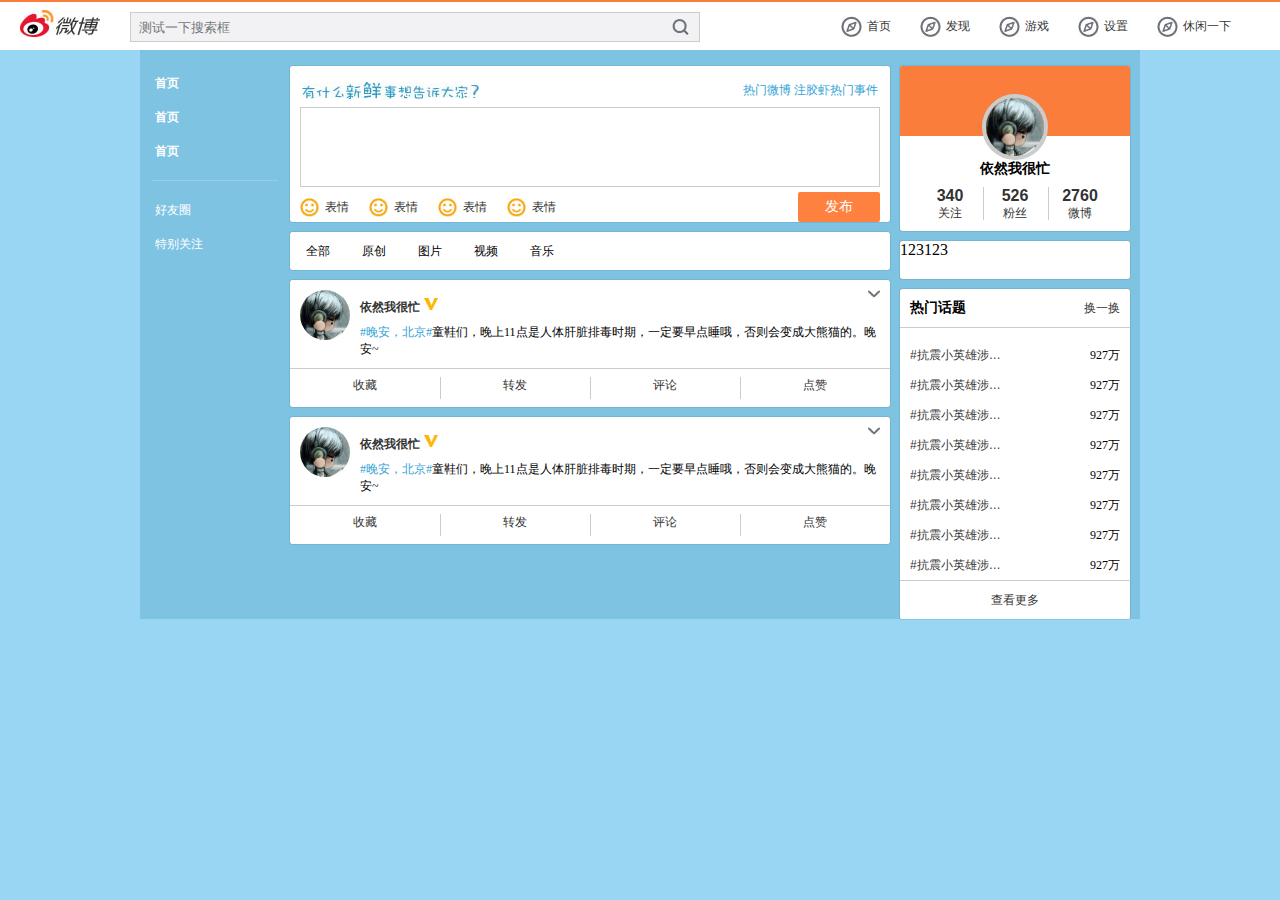
<file: sina/index.html>
<!DOCTYPE html>
<html lang="en">
<head>
	<meta charset="UTF-8">
	<title>Document</title>
	<link rel="stylesheet" href="style/common.css">
</head>
<body>
	<div class="header">
		<div class="header_content">
			<div class="logo"><a href="#">新浪微博</a></div>
			<div class="search">
				<input type="text" class="search_input" placeholder="测试一下搜索框">
				<input type="button" class="search_btn">
			</div>
			<ul class="headerNav">
				<li><a href="#">首页</a></li>
				<li><a href="#">发现</a></li>
				<li><a href="#">游戏</a></li>
				<li><a href="#">设置</a></li>
				<li><a href="#">休闲一下</a></li>
			</ul>
		</div>
	</div>
	<!--内容-->
	<div class="main">
		<div class="leftArea">
			<div class="leftArea_cont">
				<ul class="nav">
					<li class="strong_font"><a href="#">首页</a></li>
					<li class="strong_font"><a href="#">首页</a></li>
					<li class="strong_font"><a href="#">首页</a></li>
					<li class="nav_line"></li>
					<li><a href="#">好友圈</a></li>
					<li><a href="#">特别关注</a></li>
				</ul>
			</div>
			<div class="leftCont">
				<div class="releaseBox">
					<div class="release_top">
						<div class="release_text">有什么新鲜事想告诉大家啊？</div>
						<div class="release_links">
							<a href="#">热门微博</a>
							<a href="#">注胶虾热门事件</a>
						</div>
					</div>
					<div class="release_area">
						<textarea></textarea>
					</div>
					<div class="release_select">
						<ul class="release_texts">
							<li><a href="#">表情</a></li>
							<li><a href="#">表情</a></li>
							<li><a href="#">表情</a></li>
							<li><a href="#">表情</a></li>
						</ul>
						<div class="release_btns">
							<input type="button" class="u_release_btn u_release_active" value="发布">
						</div>
					</div>
				</div>
				<!--筛选-->
				<div class="screeningBox">
					<ul class="screeningCont">
						<li class="active">全部<i></i></li>
						<li>原创<i></i></li>
						<li>图片<i></i></li>
						<li>视频<i></i></li>
						<li>音乐<i></i></li>
					</ul>
				</div>
				<!--内容列表-->
				 <div class="showList">
                    <div class="item">
                        <dl class="item_cont">
                            <dt><a href="#"><img src="images/1.jpg" alt=""></a></dt>
                            <dd>
                                <span class="down_btn"></span>
                                <h3 class="item_userName"><a href="#">依然我很忙</a><span class="v"></span></h3>
                                <div class="item_content">
                                    <a href="#">#晚安，北京#</a>童鞋们，晚上11点是人体肝脏排毒时期，一定要早点睡哦，否则会变成大熊猫的。晚安~
                                </div>
                            </dd>
                        </dl>
                        <ul class="item_option">
                            <li><a href="#">收藏</a></li>
                            <li><a href="#">转发</a></li>
                            <li><a href="#">评论</a></li>
                            <li><a href="#">点赞</a></li>
                        </ul>
                    </div>
                    <div class="item">
                        <dl class="item_cont">
                            <dt><a href="#"><img src="images/1.jpg" alt=""></a></dt>
                            <dd>
                                <span class="down_btn"></span>
                                <h3 class="item_userName"><a href="#">依然我很忙</a><span class="v"></span></h3>
                                <div class="item_content">
                                    <a href="#">#晚安，北京#</a>童鞋们，晚上11点是人体肝脏排毒时期，一定要早点睡哦，否则会变成大熊猫的。晚安~
                                </div>
                            </dd>
                        </dl>
                        <ul class="item_option">
                            <li><a href="#">收藏</a></li>
                            <li><a href="#">转发</a></li>
                            <li><a href="#">评论</a></li>
                            <li><a href="#">点赞</a></li>
                        </ul>
                    </div>
			</div>
		</div>
	</div>
	<div class="rightArea">
			<div class="userCard">
				<div class="userCardBg"></div>
					<div class="userHead">
						<img src="./images/1.jpg">
						<h3>依然我很忙</h3>
					</div>
					<ul class="userLinks">
						<li><a href="#"><strong>340</strong>关注</a></li>
						<li><a href="#"><strong>526</strong>粉丝</a></li>
						<li class="last"><a href="#"><strong>2760</strong>微博</a></li>
					</ul>
				</div>
				<div class="screeningBox">123123</div>
				<div class="hotBox">
					<div class="hot_title">
						<h3>热门话题</h3>
						<a href="#">换一换</a>
					</div>
					<ul class="hot_list">
						<li><a href="#">#抗震小英雄涉诈骗#</a><span>927万</span></li>
						<li><a href="#">#抗震小英雄涉诈骗#</a><span>927万</span></li>
						<li><a href="#">#抗震小英雄涉诈骗#</a><span>927万</span></li>
						<li><a href="#">#抗震小英雄涉诈骗#</a><span>927万</span></li>
						<li><a href="#">#抗震小英雄涉诈骗#</a><span>927万</span></li>
						<li><a href="#">#抗震小英雄涉诈骗#</a><span>927万</span></li>
						<li><a href="#">#抗震小英雄涉诈骗#</a><span>927万</span></li>
						<li><a href="#">#抗震小英雄涉诈骗#</a><span>927万</span></li>
					</ul>
					<div class="hot_more">
						<a href="#">查看更多</a>
					</div>
				</div>
			</div>
		</div>
</body>
</html>
</file>
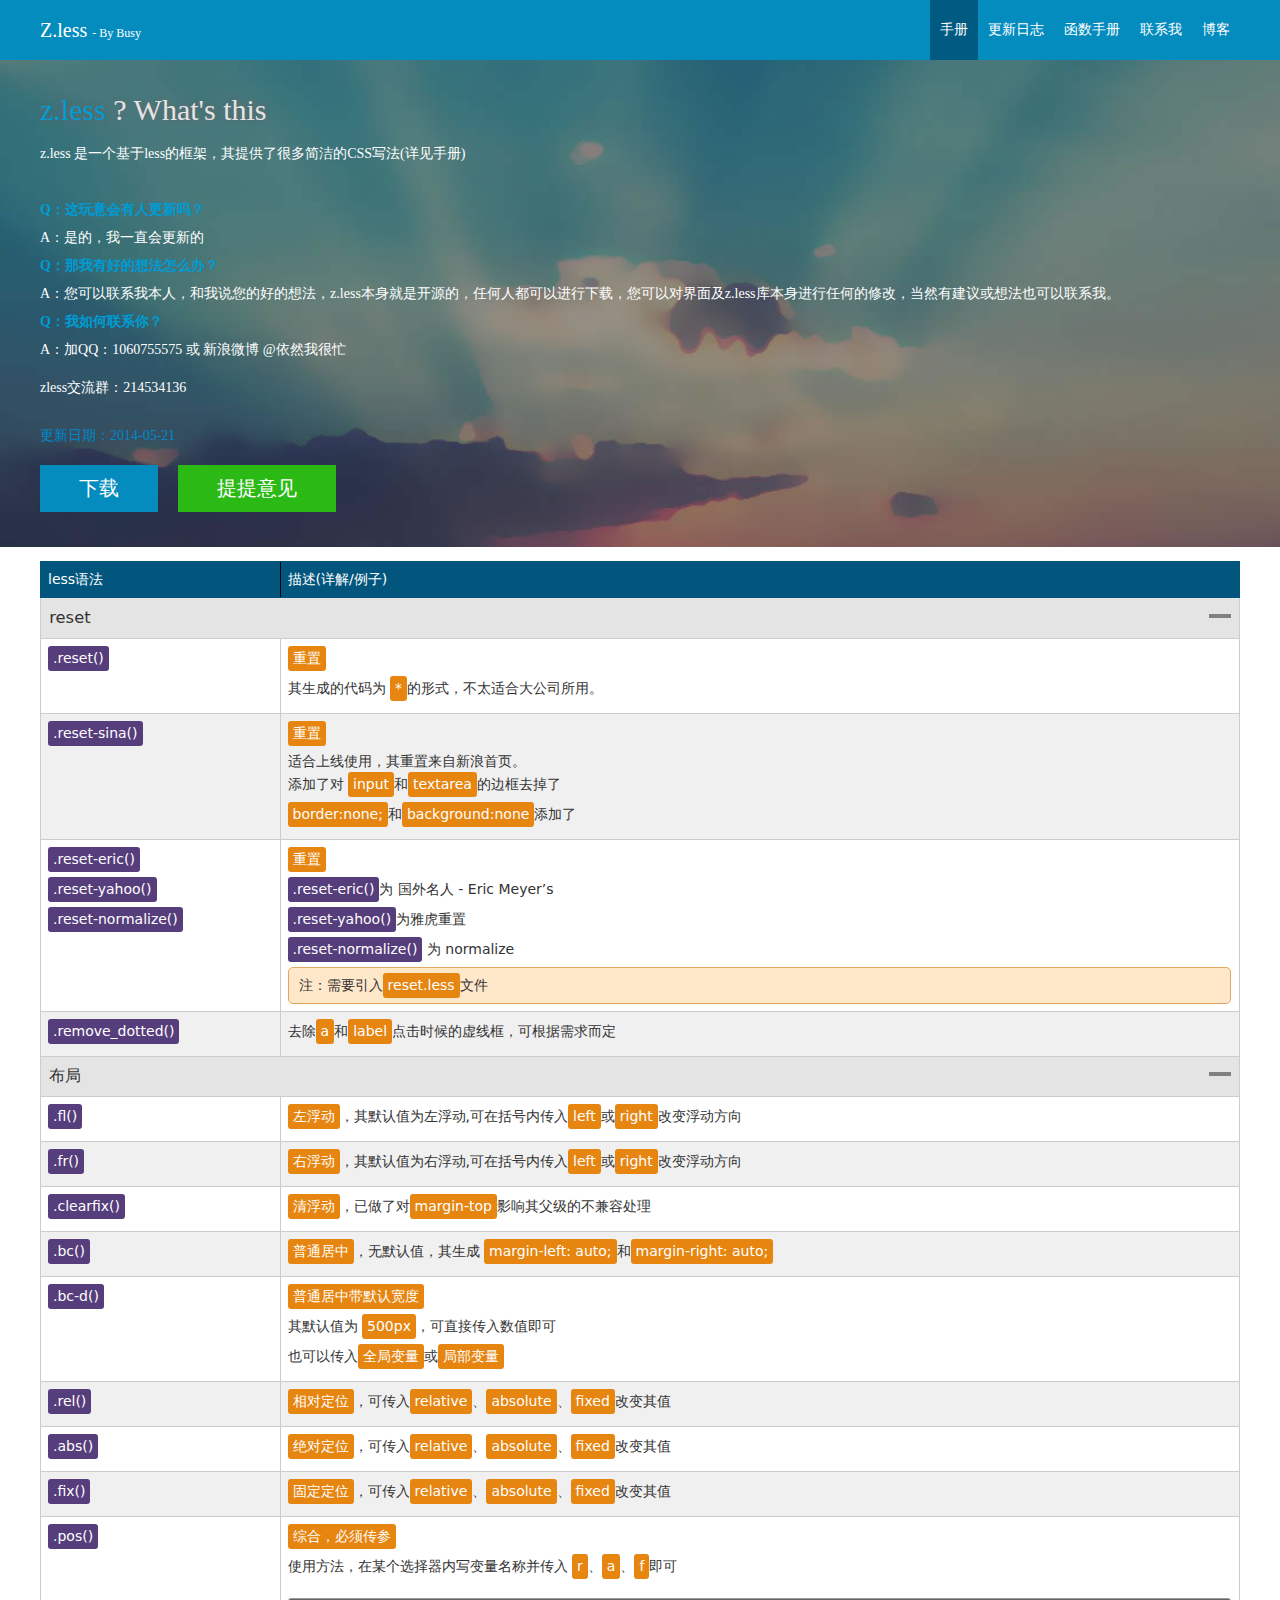
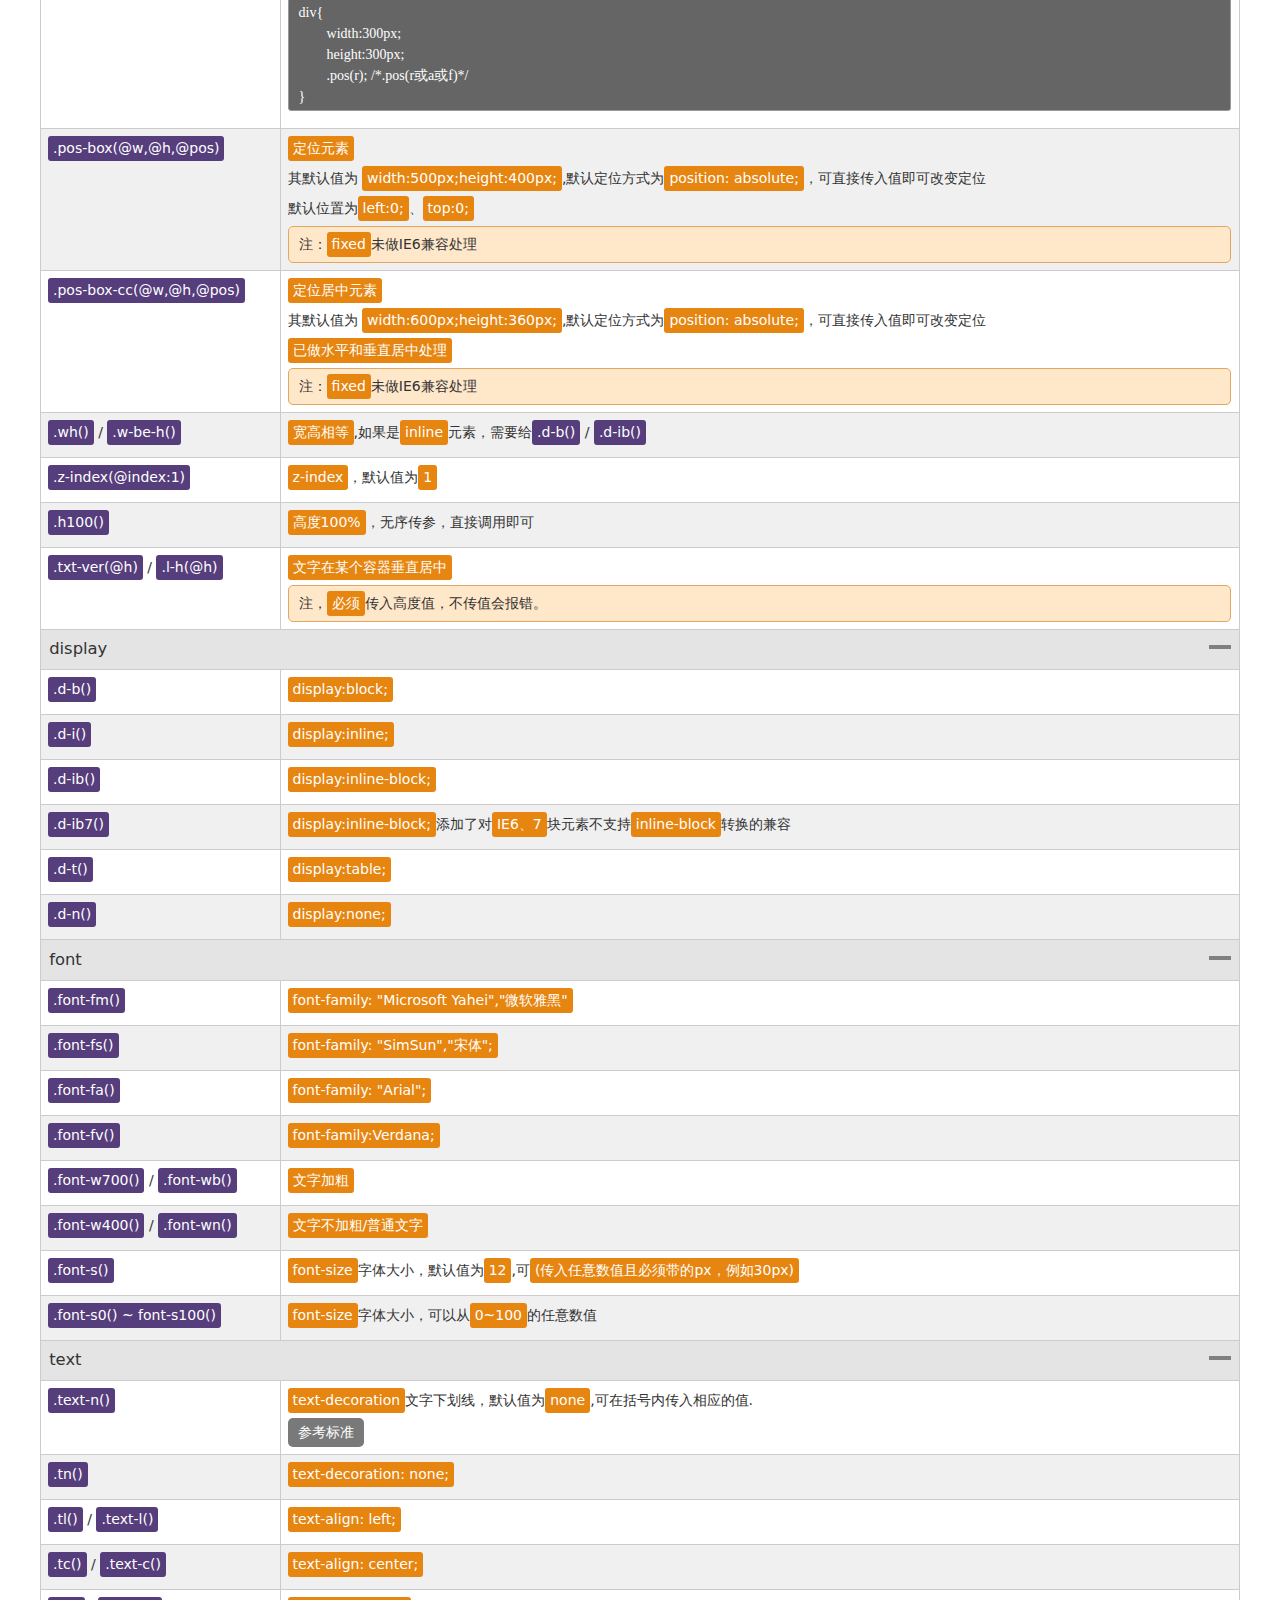
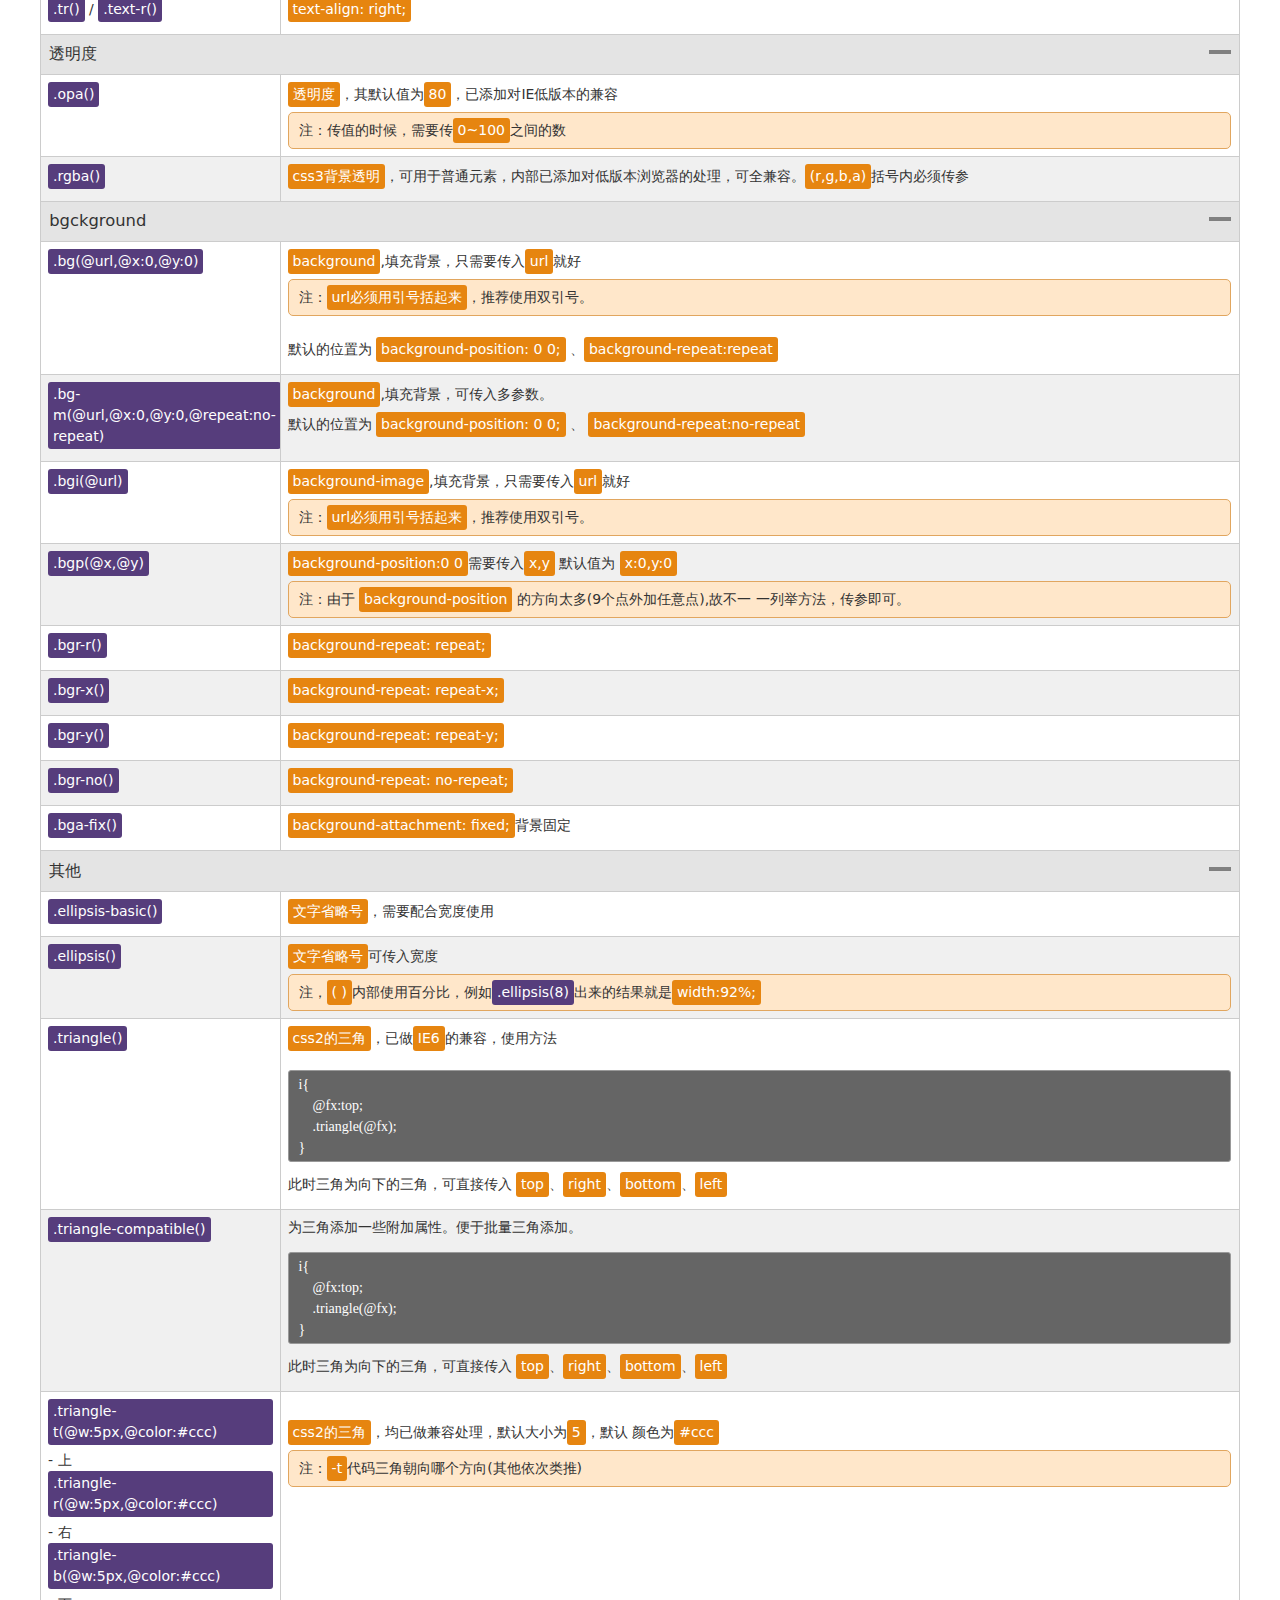
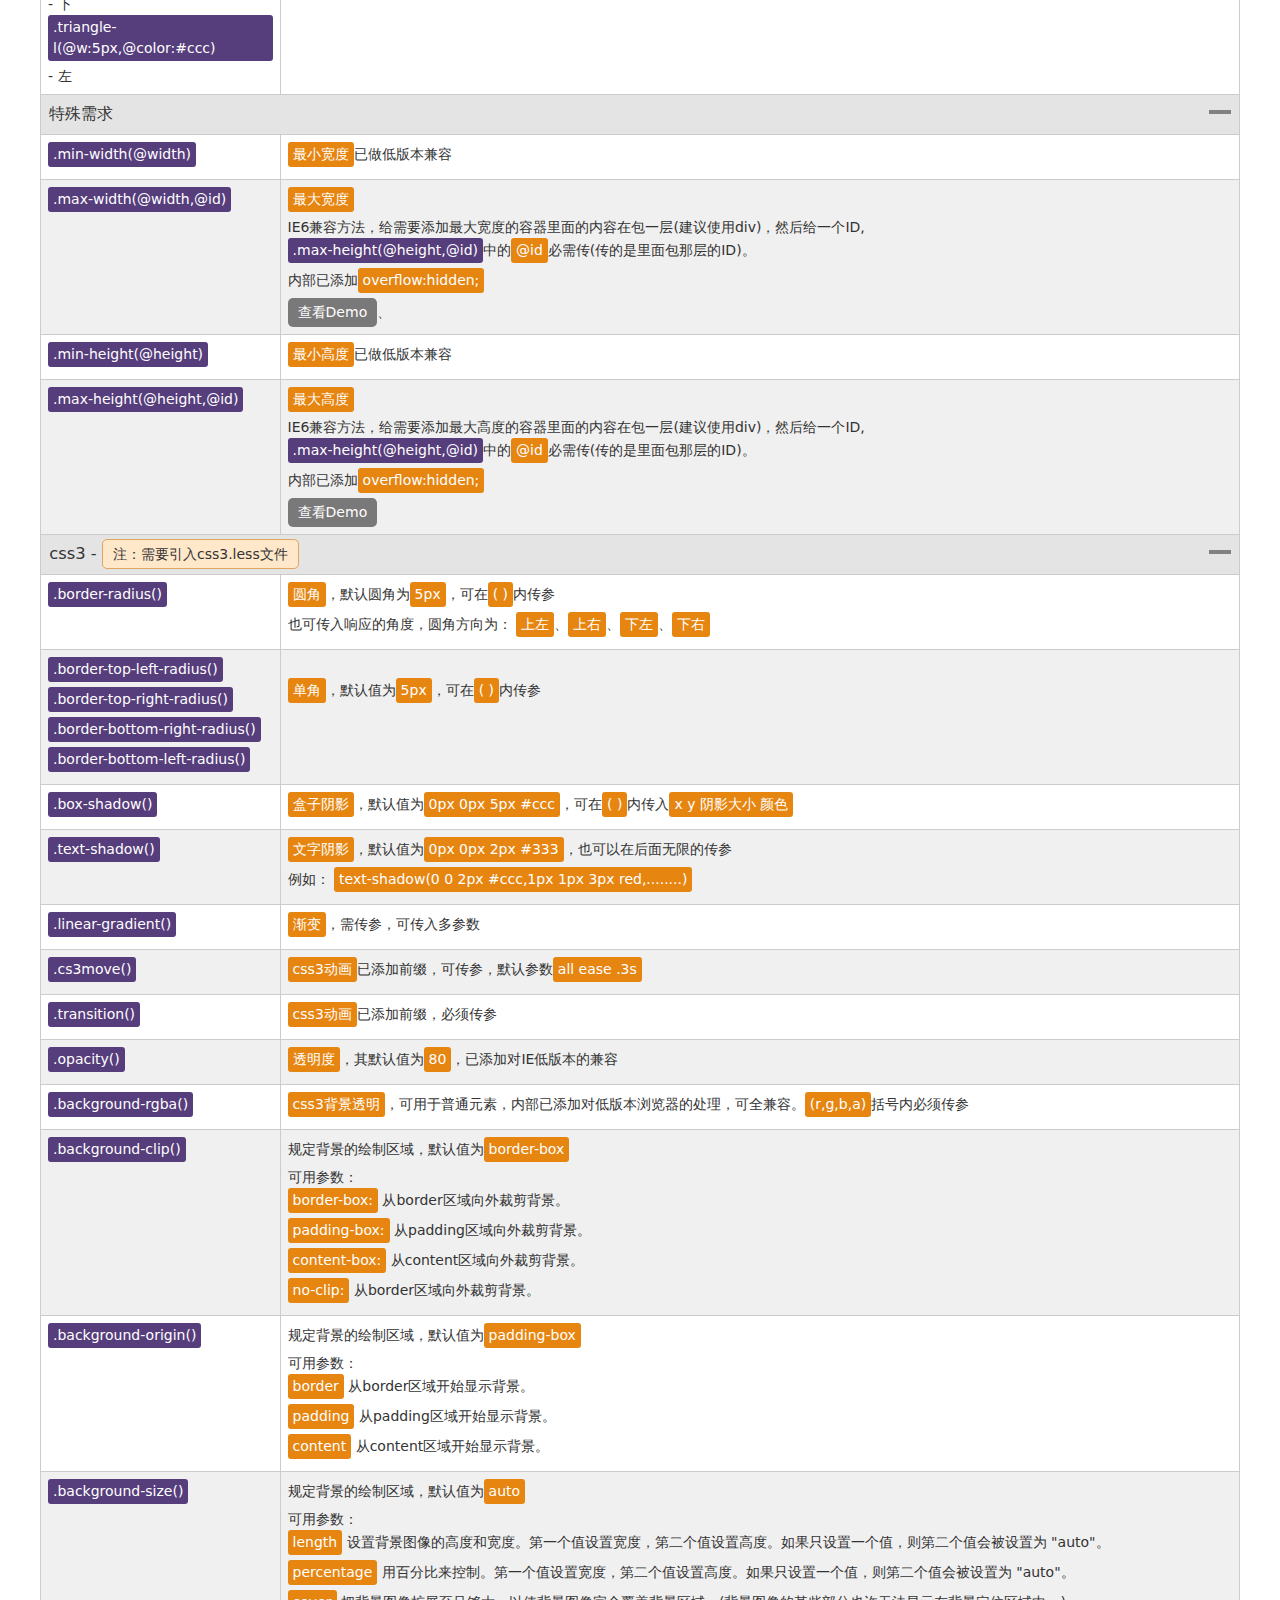
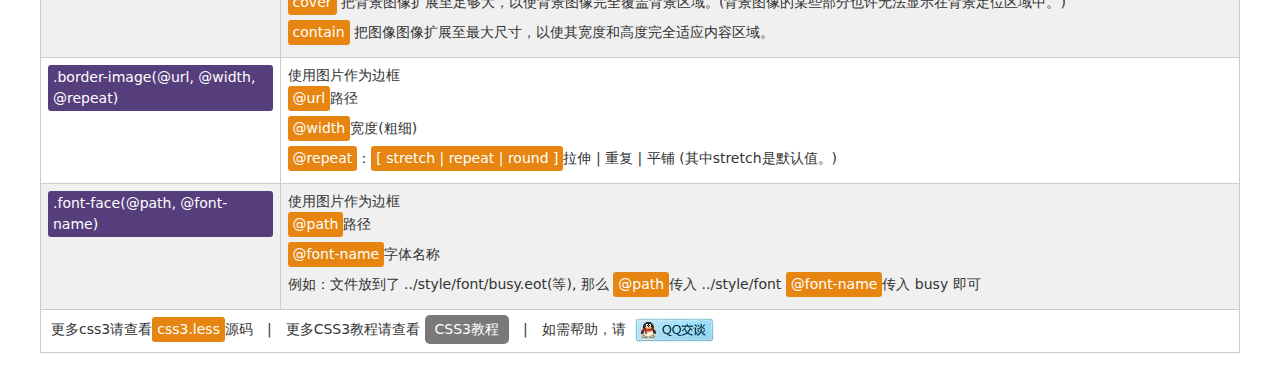
<file: zless/index.html>
<!doctype html>
<html>

<head>
	<meta charset="utf-8">
	<title>z.less api - by busy - www.aibusy.com</title>
	<meta name="author" content="www.aibusy.com">
	<meta name="copyright" content="www.aibusy.com">
	<link rel="stylesheet" href="style/reset.css" type="text/css">
	<link rel="stylesheet" href="style/api.css" type="text/css">
	<link rel="shortcut icon" href="http://www.aibusy.com/favicon.ico">
	<meta id="viewport" name="viewport" content="width=device-width,minimum-scale=1,maximum-scale=1" />
	<script src="js/common.js"></script>
</head>

<body>
	<!--[if lt IE 9]>
<h1 style="text-align:center; padding:10px 0; color:Red;">非常抱歉的通知您：本站不向低版本浏览器兼容，请使用高级浏览器浏览，如chrome、firefox、opera、safari、IE9+等,谢谢您的理解。</h1>
<style>
	.headerbar,.head,.cont{display:none;}
	h1{width:80%; margin:30px auto; border:solid 1px #ccc;}
</style>
<![endif]-->
	<div class="header_bar">
		<div class="header_cont">
			<div class="header_info">
				<h1 class="logo">Z.less <span> - By Busy</span></h1>
				<a href="javascript:;" class="btn_menu" id="btn_menu">
					<span></span>
					<span></span>
					<span></span>
				</a>
			</div>
			<ul class="header_nav" id="header_nav">
				<li><a href="index.html#cont" class="active">手册</a></li>
				<li><a href="v.html">更新日志</a></li>
				<li><a href="http://less.toobug.net/article/reference.html" target="_blank">函数手册</a></li>
				<li><a href="http://aibusy.com/#about" target="_blank">联系我</a></li>
				<li><a href="http://aibusy.com/blog/" target="_blank">博客</a></li>
			</ul>
		</div>
	</div>
	<div class="banner">
		<div class="banner_cont clearfix">
			<div class="banner_introduction">
				<h2 title="What's this"><span>z.less</span> ? What's this</h2>
				<p>z.less 是一个基于less的框架，其提供了很多简洁的CSS写法(详见手册)</p>
				<p>&nbsp;</p>
				<p class="q">Q：这玩意会有人更新吗？</p>
				<p>A：是的，我一直会更新的</p>
				<p class="q">Q：那我有好的想法怎么办？</p>
				<p>A：您可以联系我本人，和我说您的好的想法，z.less本身就是开源的，任何人都可以进行下载，您可以对界面及z.less库本身进行任何的修改，当然有建议或想法也可以联系我。</p>
				<p class="q">Q：我如何联系你？</p>
				<p>A：加QQ：1060755575 或 新浪微博 @依然我很忙 </p>
				<p class="qun">zless交流群：<a target="_blank" href="http://shang.qq.com/wpa/qunwpa?idkey=15156524c1c8260b6e512cd2ee6f4b63f46e250b097e4abdb0197a1e6c8c0347">214534136</a></p>
			</div>
			<div class="banner_info">
				<p class="version"><a href="v.html">更新日期：2014-05-21</a></p>
				<a href="zless.zip" class="head_btn">下载</a> <a target="_blank" href="http://wpa.qq.com/msgrd?v=3&uin=1060755575&site=qq&menu=yes" class="head_btn opinion">提提意见</a>
			</div>
		</div>
	</div>
	<div class="cont" id="cont">
		<ul class="main">
			<li class="tit">
				<div>less语法</div>
				<div>描述(详解/例子)</div>
			</li>
		</ul>
		<div class="item">
			<h3>reset<div class="iTab"><span></span></div></h3>
			<ul class="main">
				<li>
					<div><strong>.reset()</strong></div>
					<div>
						<i>重置</i>
						<br> 其生成的代码为
						<i>*</i>的形式，不太适合大公司所用。
					</div>
				</li>
				<li id="reset-sina">
					<div><strong>.reset-sina()</strong></div>
					<div>
						<i>重置</i>
						<br> 适合上线使用，其重置来自新浪首页。
						<br> 添加了对
						<i>input</i>和<i>textarea</i>的边框去掉了
						<br>
						<i>border:none;</i>和<i>background:none</i>添加了
					</div>
				</li>
				<li id="reset-eric">
					<div><strong>.reset-eric()</strong>
						<br><strong>.reset-yahoo()</strong>
						<br><strong>.reset-normalize()</strong></div>
					<div>
						<i>重置</i>
						<br>
						<strong>.reset-eric()</strong>为 国外名人 - Eric Meyer’s
						<br>
						<strong>.reset-yahoo() </strong>为雅虎重置
						<br>
						<strong>.reset-normalize()</strong> 为 normalize
						<br>
						<p>注：需要引入<i>reset.less</i>文件</p>
					</div>
				</li>
				<li id="remove_dotted">
					<div><strong>.remove_dotted()</strong></div>
					<div>
						去除<i>a</i>和<i>label</i>点击时候的虚线框，可根据需求而定
						<br>
					</div>
				</li>
			</ul>
		</div>
		<div class="item">
			<h3>布局<div class="iTab"><span></span></div></h3>
			<ul class="main">
				<li>
					<div><strong>.fl()</strong></div>
					<div>
						<i>左浮动</i>，其默认值为左浮动,可在括号内传入<i>left</i>或<i>right</i>改变浮动方向
					</div>
				</li>
				<li>
					<div><strong>.fr()</strong></div>
					<div>
						<i>右浮动</i>，其默认值为右浮动,可在括号内传入<i>left</i>或<i>right</i>改变浮动方向
					</div>
				</li>
				<li>
					<div><strong>.clearfix()</strong></div>
					<div>
						<i>清浮动</i>，已做了对<i>margin-top</i>影响其父级的不兼容处理
					</div>
				</li>
				<li>
					<div><strong>.bc()</strong></div>
					<div>
						<i>普通居中</i>，无默认值，其生成 <i>margin-left: auto;</i>和<i>margin-right: auto;</i>
					</div>
				</li>
				<li>
					<div><strong>.bc-d()</strong></div>
					<div>
						<i>普通居中带默认宽度</i>
						<br> 其默认值为
						<i>500px</i>，可直接传入数值即可
						<br>也可以传入<i>全局变量</i>或<i>局部变量</i>
					</div>
				</li>
				<li>
					<div><strong>.rel()</strong></div>
					<div>
						<i>相对定位</i>，可传入<i>relative</i>、<i>absolute</i>、<i>fixed</i>改变其值
					</div>
				</li>
				<li>
					<div><strong>.abs()</strong></div>
					<div>
						<i>绝对定位</i>，可传入<i>relative</i>、<i>absolute</i>、<i>fixed</i>改变其值
					</div>
				</li>
				<li>
					<div><strong>.fix()</strong></div>
					<div>
						<i>固定定位</i>，可传入<i>relative</i>、<i>absolute</i>、<i>fixed</i>改变其值
					</div>
				</li>
				<li>
					<div><strong>.pos()</strong></div>
					<div>
						<i>综合，必须传参</i>
						<br> 使用方法，在某个选择器内写变量名称并传入
						<i>r</i>、<i>a</i>、<i>f</i>即可
						<pre>
					div{
					　　width:300px;
					　　height:300px;
					　　.pos(r); /*.pos(r或a或f)*/
					}
				</pre>
					</div>
				</li>
				<li id="pos-box">
					<div><strong>.pos-box(@w,@h,@pos)</strong></div>
					<div>
						<i>定位元素</i>
						<br> 其默认值为
						<i>width:500px;height:400px;</i>,默认定位方式为<i>position: absolute;</i>，可直接传入值即可改变定位
						<br>默认位置为<i>left:0;</i>、<i>top:0;</i>
						<p>注：<i>fixed</i>未做IE6兼容处理</p>
					</div>
				</li>
				<li id="pos-box-cc">
					<div><strong>.pos-box-cc(@w,@h,@pos)</strong></div>
					<div>
						<i>定位居中元素</i>
						<br> 其默认值为
						<i>width:600px;height:360px;</i>,默认定位方式为<i>position: absolute;</i>，可直接传入值即可改变定位
						<br><i>已做水平和垂直居中处理</i>
						<br>
						<p>注：<i>fixed</i>未做IE6兼容处理</p>
					</div>
				</li>
				<li id="wh">
					<div><strong>.wh()</strong> / <strong>.w-be-h()</strong></div>
					<div>
						<i>宽高相等</i>,如果是<i>inline</i>元素，需要给<strong>.d-b()</strong> / <strong>.d-ib()</strong>
					</div>
				</li>
				<li id="z-index">
					<div>
						<strong>.z-index(@index:1)</strong>
					</div>
					<div><i>z-index</i>，默认值为<i>1</i></div>
				</li>
				<li id="h100">
					<div>
						<strong>.h100()</strong>
					</div>
					<div><i>高度100%</i>，无序传参，直接调用即可</div>
				</li>
				<li>
					<div id="l-h"><strong>.txt-ver(@h)</strong> / <strong>.l-h(@h)</strong></div>
					<div>
						<i>文字在某个容器垂直居中</i>
						<p>注，<i>必须</i>传入高度值，不传值会报错。</p>
					</div>
				</li>
			</ul>
		</div>
		<div class="item">
			<h3>display<div class="iTab"><span></span></div></h3>
			<ul class="main">
				<li>
					<div><strong>.d-b()</strong></div>
					<div>
						<i>display:block;</i>
					</div>
				</li>
				<li>
					<div><strong>.d-i()</strong></div>
					<div>
						<i>display:inline;</i>
					</div>
				</li>
				<li>
					<div><strong>.d-ib()</strong></div>
					<div>
						<i>display:inline-block;</i>
					</div>
				</li>
				<li>
					<div><strong>.d-ib7()</strong></div>
					<div>
						<i>display:inline-block;</i>添加了对<i>IE6、7</i>块元素不支持<i>inline-block</i>转换的兼容
					</div>
				</li>
				<li>
					<div><strong>.d-t()</strong></div>
					<div>
						<i>display:table;</i>
					</div>
				</li>
				<li>
					<div><strong>.d-n()</strong></div>
					<div>
						<i>display:none;</i>
					</div>
				</li>
			</ul>
		</div>
		<div class="item">
			<h3>font<div class="iTab"><span></span></div></h3>
			<ul class="main">
				<li>
					<div><strong>.font-fm()</strong></div>
					<div>
						<i>font-family: "Microsoft Yahei","微软雅黑"</i>
					</div>
				</li>
				<li>
					<div><strong>.font-fs()</strong></div>
					<div>
						<i>font-family: "SimSun","宋体";</i>
					</div>
				</li>
				<li>
					<div><strong>.font-fa()</strong></div>
					<div>
						<i>font-family: "Arial";</i>
					</div>
				</li>
				<li>
					<div><strong>.font-fv()</strong></div>
					<div>
						<i>font-family:Verdana;</i>
					</div>
				</li>
				<li>
					<div><strong>.font-w700()</strong> / <strong>.font-wb()</strong></div>
					<div>
						<i>文字加粗</i>
					</div>
				</li>
				<li>
					<div><strong>.font-w400()</strong> / <strong>.font-wn()</strong></div>
					<div>
						<i>文字不加粗/普通文字</i>
					</div>
				</li>
				<li>
					<div><strong>.font-s()</strong></div>
					<div>
						<i>font-size</i>字体大小，默认值为<i>12</i>,可<i>(传入任意数值且必须带的px，例如30px)</i>
					</div>
				</li>
				<li>
					<div><strong>.font-s0() ~ font-s100()</strong></div>
					<div>
						<i>font-size</i>字体大小，可以从<i>0~100</i>的任意数值</i>
					</div>
				</li>
			</ul>
		</div>
		<div class="item">
			<h3>text<div class="iTab"><span></span></div></h3>
			<ul class="main">
				<li>
					<div><strong>.text-n()</strong></div>
					<div>
						<i>text-decoration</i>文字下划线，默认值为<i>none</i>,可在括号内传入相应的值.
						<br>
						<a href="http://www.w3.org/wiki/CSS/Properties/text-decoration#Values" target="_blank">参考标准</a>
					</div>
				</li>
				<li>
					<div><strong>.tn()</strong></div>
					<div>
						<i>text-decoration: none;</i>
					</div>
				</li>
				<li>
					<div><strong>.tl()</strong> / <strong>.text-l()</strong></div>
					<div>
						<i>text-align: left;</i>
					</div>
				</li>
				<li>
					<div><strong>.tc()</strong> / <strong>.text-c()</strong></div>
					<div>
						<i>text-align: center;</i>
					</div>
				</li>
				<li>
					<div><strong>.tr()</strong> / <strong>.text-r()</strong></div>
					<div>
						<i>text-align: right;</i>
					</div>
				</li>
			</ul>
		</div>
		<div class="item">
			<h3>透明度<div class="iTab"><span></span></div></h3>
			<ul class="main">
				<li id="opa">
					<div><strong>.opa()</strong></div>
					<div>
						<i>透明度</i>，其默认值为<i>80</i>，已添加对IE低版本的兼容
						<br>
						<p>注：传值的时候，需要传<i>0~100</i>之间的数</p>
					</div>
				</li>
				<li id="rgba">
					<div><strong>.rgba()</strong></div>
					<div>
						<i>css3背景透明</i>，可用于普通元素，内部已添加对低版本浏览器的处理，可全兼容。<i>(r,g,b,a)</i>括号内必须传参
					</div>
				</li>
			</ul>
		</div>
		<div class="item">
			<h3 id="background">bgckground<div class="iTab"><span></span></div></h3>
			<ul class="main">
				<li>
					<div><strong>.bg(@url,@x:0,@y:0)</strong></div>
					<div>
						<i>background</i>,填充背景，只需要传入<i>url</i>就好
						<br>
						<p>注：<i>url必须用引号括起来</i>，推荐使用双引号。</p>
						<br>默认的位置为 <i>background-position: 0 0;</i> 、<i>background-repeat:repeat</i>
					</div>
				</li>
				<li>
					<div><strong>.bg-m(@url,@x:0,@y:0,@repeat:no-repeat)</strong></div>
					<div>
						<i>background</i>,填充背景，可传入多参数。
						<br>默认的位置为 <i>background-position: 0 0;</i> 、 <i>background-repeat:no-repeat</i>

					</div>
				</li>
				<li>
					<div><strong>.bgi(@url)</strong></div>
					<div>
						<i>background-image</i>,填充背景，只需要传入<i>url</i>就好
						<br>
						<p>注：<i>url必须用引号括起来</i>，推荐使用双引号。</p>
					</div>
				</li>
				<li>
					<div><strong>.bgp(@x,@y)</strong></div>
					<div>
						<i>background-position:0 0</i>需要传入<i>x,y</i> 默认值为 <i>x:0,y:0</i>
						<br>
						<p>注：由于 <i>background-position</i> 的方向太多(9个点外加任意点),故不一 一列举方法，传参即可。</p>
					</div>
				</li>
				<li>
					<div><strong>.bgr-r()</strong></div>
					<div>
						<i>background-repeat: repeat;</i>
					</div>
				</li>
				<li>
					<div><strong>.bgr-x()</strong></div>
					<div>
						<i>background-repeat: repeat-x;</i>
					</div>
				</li>
				<li>
					<div><strong>.bgr-y()</strong></div>
					<div>
						<i>background-repeat: repeat-y;</i>
					</div>
				</li>
				<li>
					<div><strong>.bgr-no()</strong></div>
					<div>
						<i>background-repeat: no-repeat;</i>
					</div>
				</li>
				<li>
					<div><strong>.bga-fix()</strong></div>
					<div>
						<i>background-attachment: fixed;</i>背景固定
					</div>
				</li>
			</ul>
		</div>
		<div class="item">
			<h3>其他<div class="iTab"><span></span></div></h3>
			<ul class="main">
				<li id="ellipsis-basic">
					<div>
						<strong>.ellipsis-basic()</strong>
					</div>
					<div>
						<i>文字省略号</i>，需要配合宽度使用
					</div>
				</li>
				<li id="ellipsis">
					<div>
						<strong>.ellipsis()</strong>
					</div>
					<div>
						<i>文字省略号</i>可传入宽度
						<p>注，<i>( )</i>内部使用百分比，例如<strong>.ellipsis(8)</strong>出来的结果就是<i>width:92%;</i></p>
					</div>
				</li>
				<li>
					<div><strong>.triangle()</strong></div>
					<div>
						<i>css2的三角</i>，已做<i>IE6</i>的兼容，使用方法
						<pre>
					i{
					　@fx:top;
					　.triangle(@fx);
					}
				</pre> 此时三角为向下的三角，可直接传入
						<i>top</i>、<i>right</i>、<i>bottom</i>、<i>left</i>
					</div>
				</li>
				<li>
					<div><strong>.triangle-compatible()</strong></div>
					<div>
						为三角添加一些附加属性。便于批量三角添加。
						<pre>
					i{
					　@fx:top;
					　.triangle(@fx);
					}
				</pre> 此时三角为向下的三角，可直接传入
						<i>top</i>、<i>right</i>、<i>bottom</i>、<i>left</i>
					</div>
				</li>
				<li>
					<div>
						<strong>.triangle-t(@w:5px,@color:#ccc)</strong> - 上
						<br>
						<strong>.triangle-r(@w:5px,@color:#ccc)</strong> - 右
						<br>
						<strong>.triangle-b(@w:5px,@color:#ccc)</strong> - 下
						<br>
						<strong>.triangle-l(@w:5px,@color:#ccc)</strong> - 左
						<br>
					</div>
					<div>
						<br>
						<i>css2的三角</i>，均已做兼容处理，默认大小为<i>5</i>，默认 颜色为<i>#ccc</i>
						<br>
						<p>注：<i>-t</i>代码三角朝向哪个方向(其他依次类推)</p>
					</div>
				</li>
			</ul>
		</div>
		<div class="item">
			<h3>特殊需求<div class="iTab"><span></span></div></h3>
			<ul class="main">

				<li id="min-width">
					<div><strong>.min-width(@width)</strong></div>
					<div>
						<i>最小宽度</i>已做低版本兼容
					</div>
				</li>
				<li id="max-width">
					<div><strong>.max-width(@width,@id)</strong></div>
					<div>
						<i>最大宽度</i>
						<br> IE6兼容方法，给需要添加最大宽度的容器里面的内容在包一层(建议使用div)，然后给一个ID,
						<br><strong>.max-height(@height,@id)</strong>中的<i>@id</i>必需传(传的是里面包那层的ID)。
						<br> 内部已添加<i>overflow:hidden;</i>
						<br>
						<a href="http://www.aibusy.com/demo/max-width_height.html" target="_blank">查看Demo</a>、
					</div>
				</li>
				<li id="min-height">
					<div><strong>.min-height(@height)</strong></div>
					<div>
						<i>最小高度</i>已做低版本兼容
					</div>
				</li>
				<li id="max-height">
					<div><strong>.max-height(@height,@id)</strong></div>
					<div>
						<i>最大高度</i>
						<br> IE6兼容方法，给需要添加最大高度的容器里面的内容在包一层(建议使用div)，然后给一个ID,
						<br><strong>.max-height(@height,@id)</strong>中的<i>@id</i>必需传(传的是里面包那层的ID)。
						<br> 内部已添加<i>overflow:hidden;</i>
						<br>
						<a href="http://www.aibusy.com/demo/max-width_height.html" target="_blank">查看Demo</a>
					</div>
				</li>
			</ul>
		</div>
		<div class="item">
			<h3>css3 - <p class="inline">注：需要引入css3.less文件</p><div class="iTab"><span></span></div></h3>
			<ul class="main">
				<li>
					<div><strong>.border-radius()</strong></div>
					<div>
						<i>圆角</i>，默认圆角为<i>5px</i>，可在<i>( )</i>内传参
						<br> 也可传入响应的角度，圆角方向为：
						<i>上左</i>、<i>上右</i>、<i>下左</i>、<i>下右</i>
					</div>
				</li>
				<li>
					<div>
						<strong>.border-top-left-radius()</strong>
						<br>
						<strong>.border-top-right-radius()</strong>
						<br>
						<strong>.border-bottom-right-radius()</strong>
						<br>
						<strong>.border-bottom-left-radius()</strong>
						<br>
					</div>
					<div>
						<br>
						<i>单角</i>，默认值为<i>5px</i>，可在<i>( )</i>内传参
					</div>
				</li>
				<li>
					<div>
						<strong>.box-shadow()</strong>
					</div>
					<div>
						<i>盒子阴影</i>，默认值为<i>0px 0px 5px #ccc</i>，可在<i>( )</i>内传入<i>x y 阴影大小 颜色</i>
					</div>
				</li>
				<li>
					<div>
						<strong>.text-shadow()</strong></strong>
					</div>
					<div>
						<i>文字阴影</i>，默认值为<i>0px 0px 2px #333</i>，也可以在后面无限的传参
						<br> 例如：
						<i>text-shadow(0 0 2px #ccc,1px 1px 3px red,........)</i>
					</div>
				</li>
				<li>
					<div>
						<strong>.linear-gradient()</strong>
					</div>
					<div>
						<i>渐变</i>，需传参，可传入多参数
					</div>
				</li>
				<li>
					<div>
						<strong>.cs3move()</strong>
					</div>
					<div>
						<i>css3动画</i>已添加前缀，可传参，默认参数<i>all ease .3s</i>
					</div>
				</li>
				<li>
					<div>
						<strong>.transition()</strong>
					</div>
					<div>
						<i>css3动画</i>已添加前缀，必须传参
					</div>
				</li>
				<li>
					<div><strong>.opacity()</strong></div>
					<div>
						<i>透明度</i>，其默认值为<i>80</i>，已添加对IE低版本的兼容
					</div>
				</li>
				<li>
					<div><strong>.background-rgba()</strong></div>
					<div>
						<i>css3背景透明</i>，可用于普通元素，内部已添加对低版本浏览器的处理，可全兼容。<i>(r,g,b,a)</i>括号内必须传参
					</div>
				</li>
				<li id="2014-3-9">
					<div><strong>.background-clip()</strong></div>
					<div>
						规定背景的绘制区域，默认值为<i>border-box</i>
						<br> 可用参数：
						<br>
						<i>border-box:</i> 从border区域向外裁剪背景。
						<br>
						<i>padding-box:</i> 从padding区域向外裁剪背景。
						<br>
						<i>content-box:</i> 从content区域向外裁剪背景。
						<br>
						<i>no-clip:</i> 从border区域向外裁剪背景。
						<br>
					</div>
				</li>
				<li>
					<div><strong>.background-origin()</strong></div>
					<div>
						规定背景的绘制区域，默认值为<i>padding-box</i>
						<br> 可用参数：
						<br>
						<i>border</i> 从border区域开始显示背景。
						<br>
						<i>padding</i> 从padding区域开始显示背景。
						<br>
						<i>content</i> 从content区域开始显示背景。
						<br>
					</div>
				</li>
				<li>
					<div><strong>.background-size()</strong></div>
					<div>
						规定背景的绘制区域，默认值为<i>auto</i>
						<br> 可用参数：
						<br>
						<i>length</i> 设置背景图像的高度和宽度。第一个值设置宽度，第二个值设置高度。如果只设置一个值，则第二个值会被设置为 "auto"。
						<br>
						<i>percentage</i> 用百分比来控制。第一个值设置宽度，第二个值设置高度。如果只设置一个值，则第二个值会被设置为 "auto"。
						<br>
						<i>cover</i> 把背景图像扩展至足够大，以使背景图像完全覆盖背景区域。(背景图像的某些部分也许无法显示在背景定位区域中。)
						<br>
						<i>contain</i> 把图像图像扩展至最大尺寸，以使其宽度和高度完全适应内容区域。
						<br>
					</div>
				</li>
				<li>
					<div><strong>.border-image(@url, @width, @repeat)</strong></div>
					<div>
						使用图片作为边框
						<br>
						<i>@url</i>路径
						<br>
						<i>@width</i>宽度(粗细)
						<br>
						<i>@repeat</i>：<i>[ stretch | repeat | round ]</i>拉伸 | 重复 | 平铺 (其中stretch是默认值。)


					</div>
				</li>
				<li>
					<div><strong>.font-face(@path, @font-name)</strong></div>
					<div>
						使用图片作为边框
						<br>
						<i>@path</i>路径
						<br>
						<i>@font-name</i>字体名称
						<br> 例如：文件放到了 ../style/font/busy.eot(等), 那么 <i>@path</i>传入 ../style/font <i>@font-name</i>传入 busy 即可
					</div>
				</li>
				<li>
					<div class="more">更多css3请查看<i>css3.less</i>源码<span>|</span>更多CSS3教程请查看 <a href="http://www.w3cplus.com/blog/tags/11.html" target="_blank">CSS3教程</a><span>|</span>如需帮助，请
						<a target="_blank" href="http://wpa.qq.com/msgrd?v=3&uin=1060755575&site=qq&menu=yes"><img border="0" src="[data-uri]" alt="点击这里给我发消息" title="点击这里给我发消息" /></a>
					</div>
				</li>
			</ul>
		</div>
	</div>
</body>
</html>
</file>
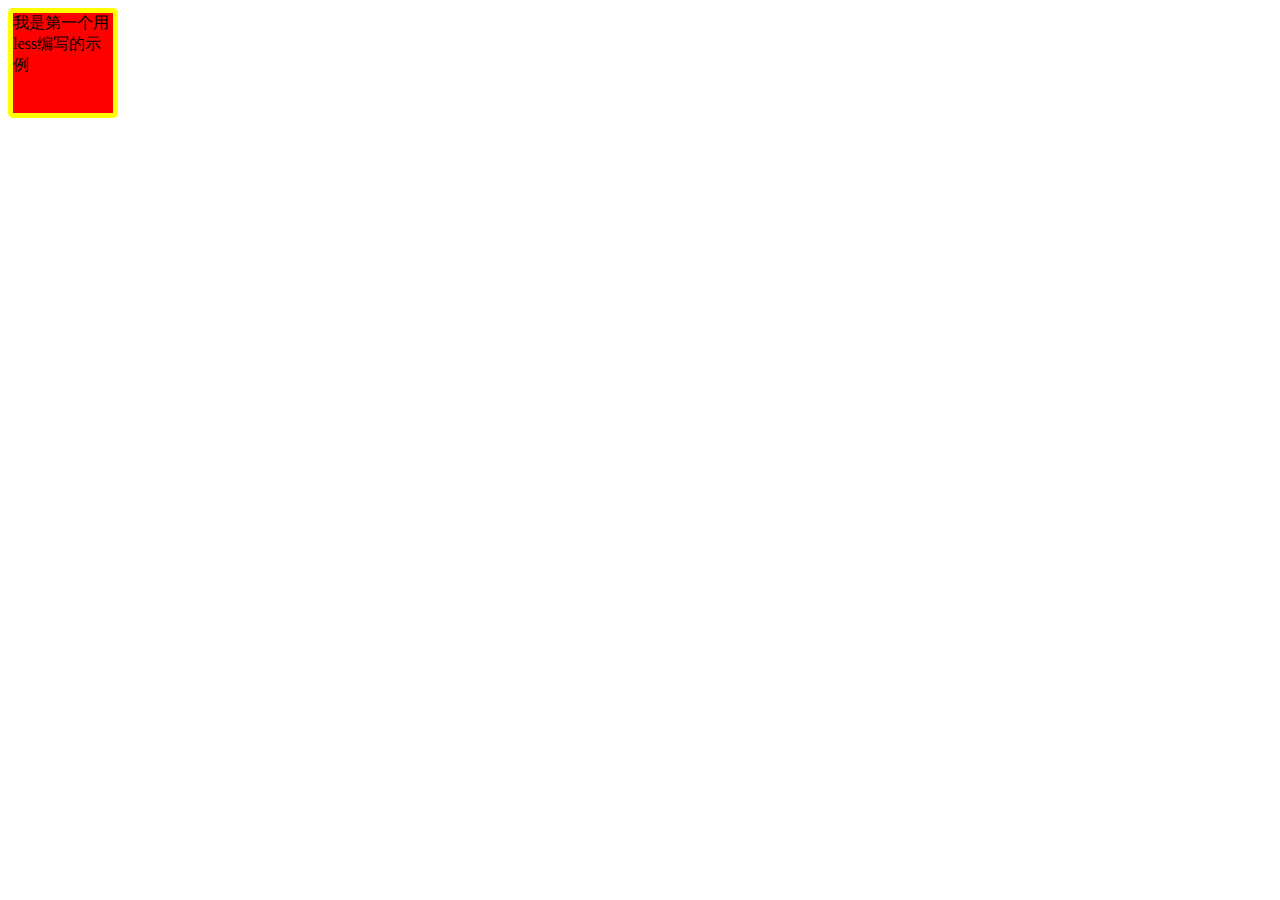
<file: 1.html>
<!DOCTYPE html>
<html lang="en">
<head>
	<meta charset="UTF-8">
	<title>Document</title>
	<link rel="stylesheet" href="main.css">
</head>
<body>
	 <div class="div1">
	 	我是第一个用less编写的示例
	 </div>
</body>
</html>
</file>
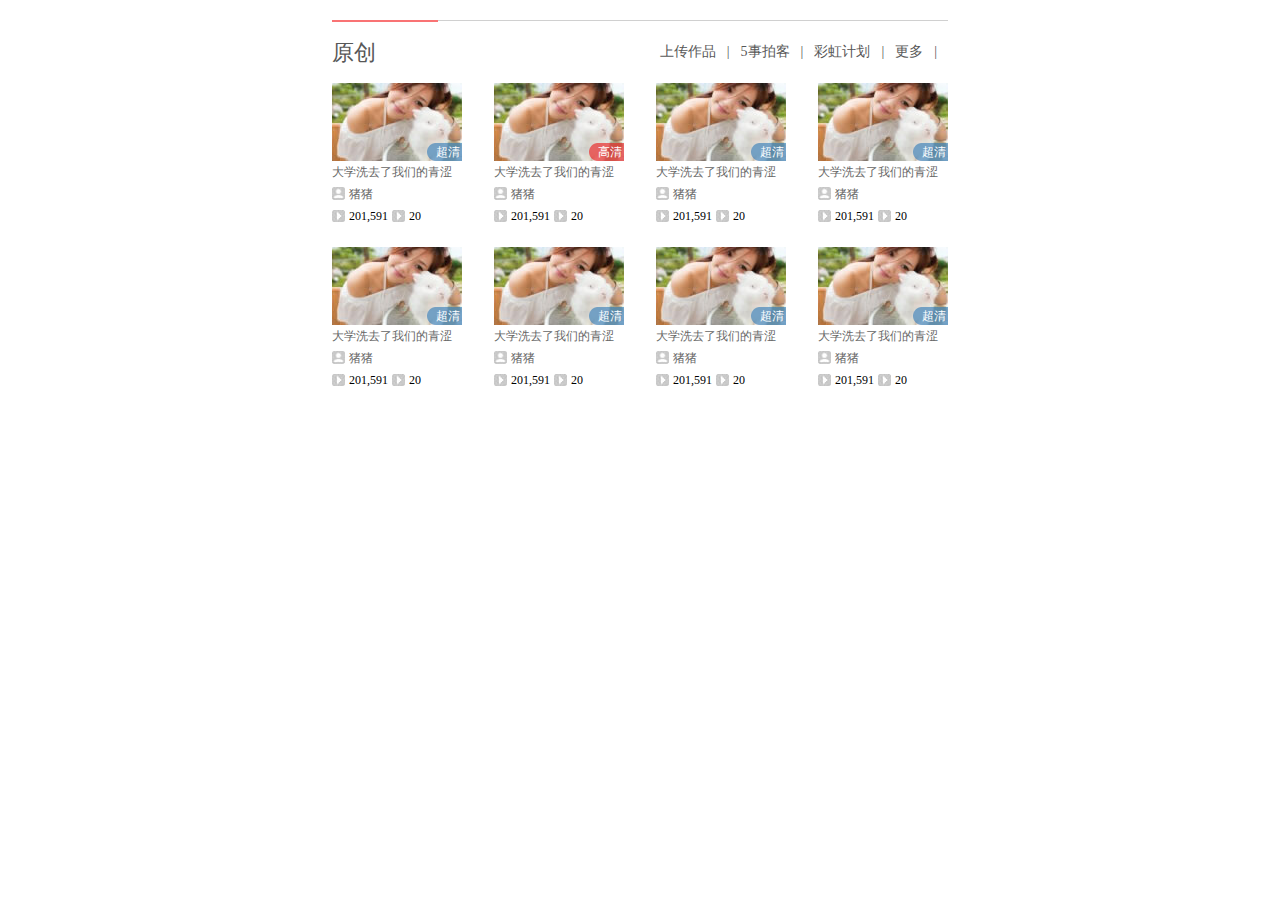
<file: 2.html>
<!DOCTYPE html>
<html lang="en">
<head>
	<meta charset="UTF-8">
	<title>Document</title>
	<link rel="stylesheet" href="style/main.css">
</head>
<body>
	<div class="tudou_main">
		<div class="title">
			<h3>原创</h3>
			<ul class="title_nav">
				<li><a href="#">上传作品</a><span>|</span></li>
				<li><a href="#">5事拍客</a><span>|</span></li>
				<li><a href="#">彩虹计划</a><span>|</span></li>
				<li><a href="#">更多</a><span>|</span></li>
			</ul>
		</div>
		<div class="content clearfix">
			<div class="item">
				<div class="item_img">
					<a href="#" ><img src="images/img.jpg" alt=""></a>
					<span class="cq">超清</span>
				</div>
				<ul class="item_list">
					<li><a href="#">大学洗去了我们的青涩</a></li>
					<li><a href="#" class="userName">猪猪</a></li>
					<li><span class="play">201,591</span><span class="mess">20</span></li>
				</ul>
			</div>
			<div class="item">
				<div class="item_img">
					<a href="#" ><img src="images/img.jpg" alt=""></a>
					<span class="gq">高清</span>
				</div>
				<ul class="item_list">
					<li><a href="#">大学洗去了我们的青涩</a></li>
					<li><a href="#" class="userName">猪猪</a></li>
					<li><span class="play">201,591</span><span class="mess">20</span></li>
				</ul>
			</div>
			<div class="item">
				<div class="item_img">
					<a href="#" ><img src="images/img.jpg" alt=""></a>
					<span class="cq">超清</span>
				</div>
				<ul class="item_list">
					<li><a href="#">大学洗去了我们的青涩</a></li>
					<li><a href="#" class="userName">猪猪</a></li>
					<li><span class="play">201,591</span><span class="mess">20</span></li>
				</ul>
			</div>
			<div class="item">
				<div class="item_img">
					<a href="#" ><img src="images/img.jpg" alt=""></a>
					<span class="cq">超清</span>
				</div>
				<ul class="item_list">
					<li><a href="#">大学洗去了我们的青涩</a></li>
					<li><a href="#" class="userName">猪猪</a></li>
					<li><span class="play">201,591</span><span class="mess">20</span></li>
				</ul>
			</div>
			<div class="item">
				<div class="item_img">
					<a href="#" ><img src="images/img.jpg" alt=""></a>
					<span class="cq">超清</span>
				</div>
				<ul class="item_list">
					<li><a href="#">大学洗去了我们的青涩</a></li>
					<li><a href="#" class="userName">猪猪</a></li>
					<li><span class="play">201,591</span><span class="mess">20</span></li>
				</ul>
			</div>
			<div class="item">
				<div class="item_img">
					<a href="#" ><img src="images/img.jpg" alt=""></a>
					<span class="cq">超清</span>
				</div>
				<ul class="item_list">
					<li><a href="#">大学洗去了我们的青涩</a></li>
					<li><a href="#" class="userName">猪猪</a></li>
					<li><span class="play">201,591</span><span class="mess">20</span></li>
				</ul>
			</div>
			<div class="item">
				<div class="item_img">
					<a href="#" ><img src="images/img.jpg" alt=""></a>
					<span class="cq">超清</span>
				</div>
				<ul class="item_list">
					<li><a href="#">大学洗去了我们的青涩</a></li>
					<li><a href="#" class="userName">猪猪</a></li>
					<li><span class="play">201,591</span><span class="mess">20</span></li>
				</ul>
			</div>
			<div class="item">
				<div class="item_img">
					<a href="#" ><img src="images/img.jpg" alt=""></a>
					<span class="cq">超清</span>
				</div>
				<ul class="item_list">
					<li><a href="#">大学洗去了我们的青涩</a></li>
					<li><a href="#" class="userName">猪猪</a></li>
					<li><span class="play">201,591</span><span class="mess">20</span></li>
				</ul>
			</div>
		</div>
	</div>
</body>
</html>
</file>
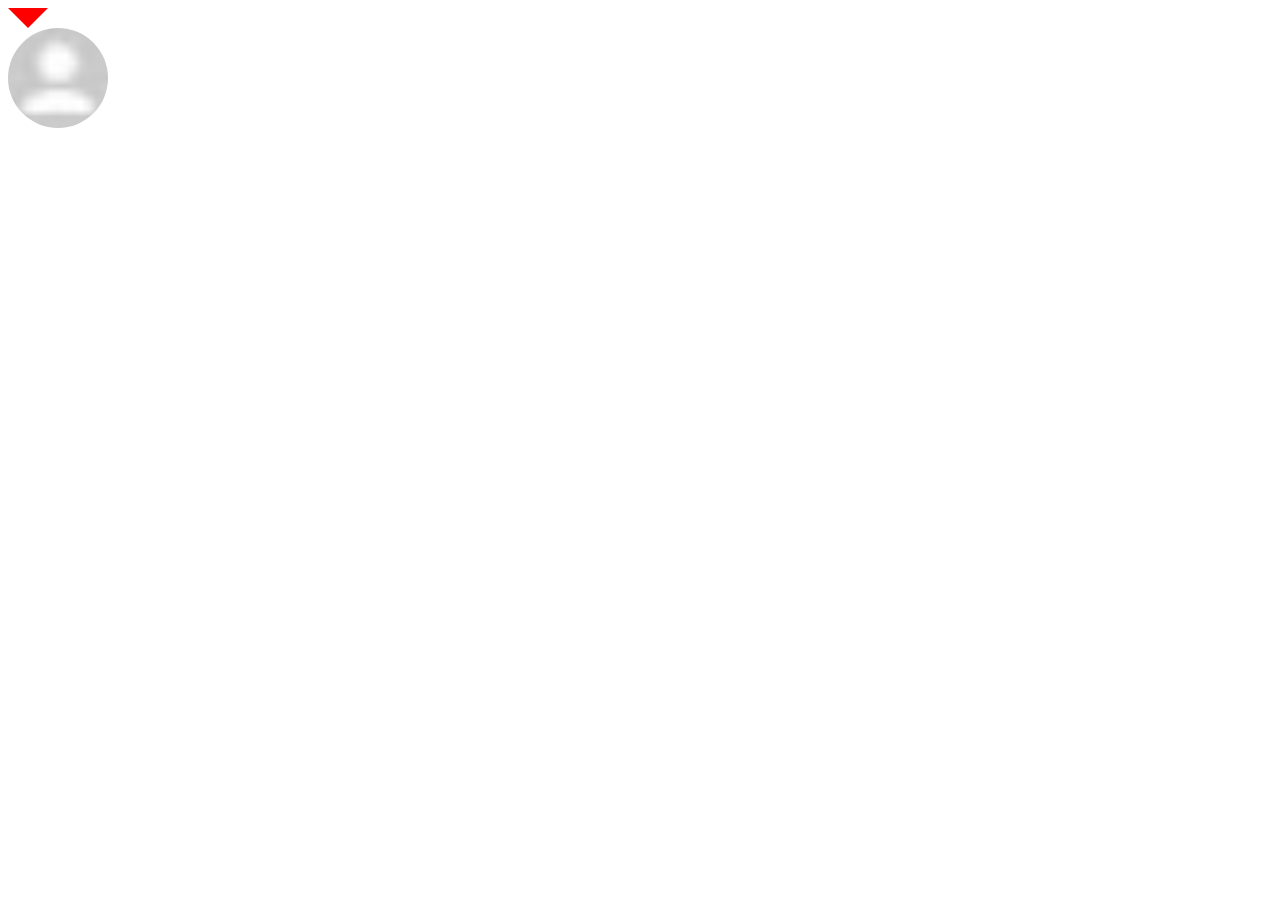
<file: triangle.html>
<!DOCTYPE html>
<html lang="en">
<head>
	<meta charset="UTF-8">
	<title>Document</title>
	<style type="text/css">
		#div1{
			width:0;
			height:0;
			border-width:20px 20px 0px 20px;
			border-color:red transparent transparent transparent;
			border-style:solid;
		}
		.img1{
			width:100px;
			border-radius:560%;
		}
	</style>
</head>
<body>
	<div id="div1"></div>
	<img class="img1" src="images/01.jpg">
</body>
</html>
</file>
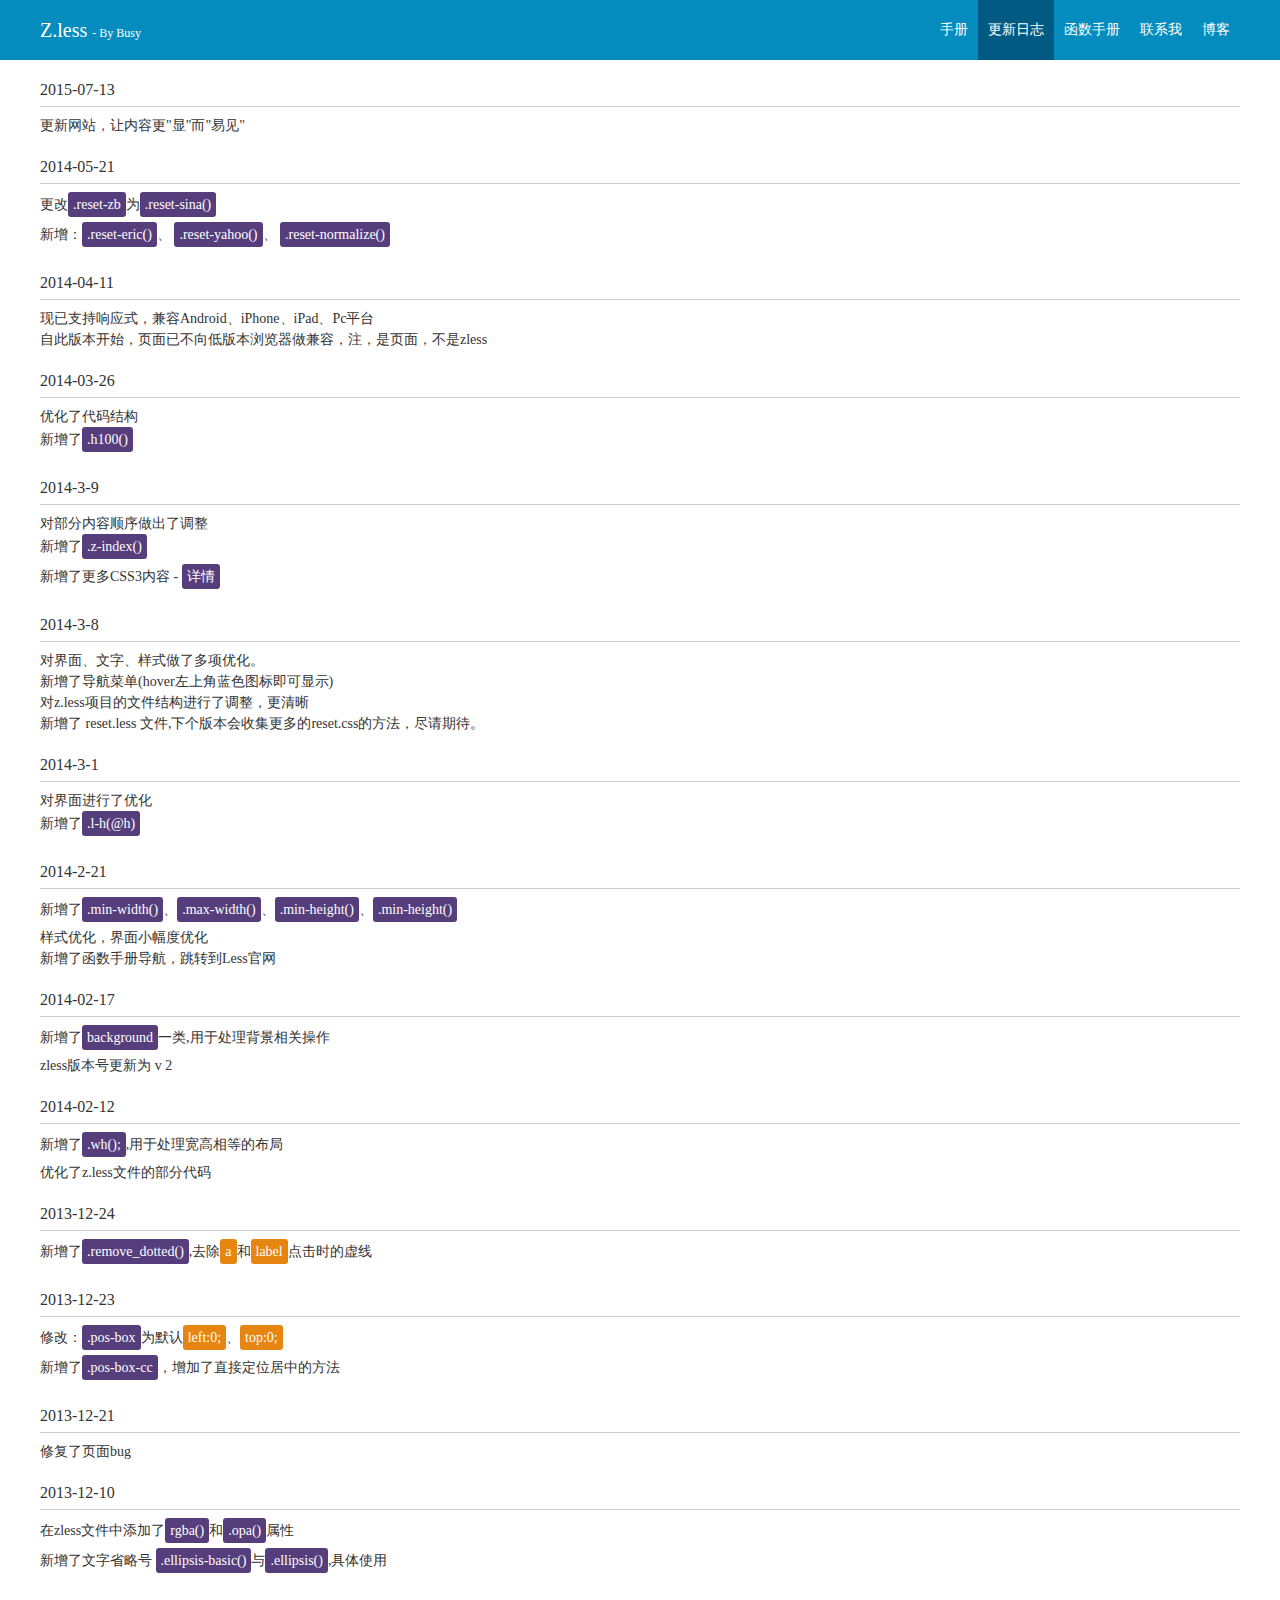
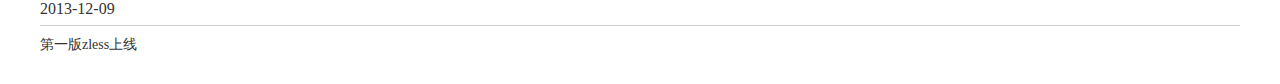
<file: zless/v.html>
<!doctype html>
<html>

<head>
	<meta charset="utf-8">
	<title>z.less api - by busy - www.aibusy.com</title>
	<meta name="author" content="www.aibusy.com">
	<meta name="copyright" content="www.aibusy.com">
	<link rel="stylesheet" href="style/reset.css" type="text/css">
	<link rel="stylesheet" href="style/api.css" type="text/css">
	<link rel="shortcut icon" href="http://www.aibusy.com/favicon.ico" />
	<meta id="viewport" name="viewport" content="width=320, initial-scale=1.0, user-scalable=0" />
	<script src="js/common.js"></script>
</head>

<body>
	<div class="header_bar">
		<div class="header_cont">
			<div class="header_info">
				<h1 class="logo">Z.less <span> - By Busy</span></h1>
				<a href="javascript:;" class="btn_menu" id="btn_menu">
					<span></span>
					<span></span>
					<span></span>
				</a>
			</div>
			<ul class="header_nav" id="header_nav">
				<li><a href="index.html#cont">手册</a></li>
				<li><a href="v.html" class="active">更新日志</a></li>
				<li><a href="http://less.toobug.net/article/reference.html" target="_blank">函数手册</a></li>
				<li><a href="http://aibusy.com/#about" target="_blank">联系我</a></li>
				<li><a href="http://aibusy.com/blog/" target="_blank">博客</a></li>
			</ul>
		</div>
	</div>
	<div class="vMain">
		<div class="v">
			<h2>2015-07-13</h2>
			<ol>
				<li>更新网站，让内容更"显"而"易见"</li>
			</ol>
		</div>
		<div class="v">
			<h2>2014-05-21</h2>
			<ol>
				<li>更改<strong>.reset-zb</strong>为<strong><a href="index.html#reset-sina">.reset-sina()</a></strong></li>
				<li>新增：<strong><a href="index.html#reset-eric">.reset-eric()</a></strong>、
					<strong><a href="index.html#reset-eric">.reset-yahoo()</a></strong>、
					<strong><a href="index.html#reset-eric">.reset-normalize()</a></strong>
				</li>
			</ol>
		</div>
		<div class="v">
			<h2>2014-04-11</h2>
			<ol>
				<li>现已支持响应式，兼容Android、iPhone、iPad、Pc平台</li>
				<li>自此版本开始，页面已不向低版本浏览器做兼容，注，是页面，不是zless</li>
			</ol>
		</div>
		<div class="v">
			<h2>2014-03-26</h2>
			<ol>
				<li>优化了代码结构</li>
				<li>新增了<strong><a href="index.html#h100">.h100()</a></strong></li>
			</ol>
		</div>
		<div class="v">
			<h2>2014-3-9</h2>
			<ol>
				<li>对部分内容顺序做出了调整</li>
				<li>新增了<strong><a href="index.html#z-index">.z-index()</a></strong></li>
				<li>新增了更多CSS3内容 - <strong><a href="index.html#2014-3-9">详情</a></strong></li>
			</ol>
		</div>
		<div class="v">
			<h2>2014-3-8</h2>
			<ol>
				<li>对界面、文字、样式做了多项优化。</li>
				<li>新增了导航菜单(hover左上角蓝色图标即可显示)</li>
				<li>对z.less项目的文件结构进行了调整，更清晰</li>
				<li>新增了 reset.less 文件,下个版本会收集更多的reset.css的方法，尽请期待。</li>
			</ol>
		</div>
		<div class="v">
			<h2>2014-3-1</h2>
			<ol>
				<li>对界面进行了优化</li>
				<li>新增了<strong><a href="index.html#l-h">.l-h(@h)</a></strong></li>
			</ol>
		</div>
		<div class="v">
			<h2>2014-2-21</h2>
			<ol>
				<li>新增了<strong><a href="index.html#min-width">.min-width()</a></strong>、<strong><a href="index.html#max-width">.max-width()</a></strong>、<strong><a href="index.html#min-height">.min-height()</a></strong>、<strong><a href="index.html#max-height">.min-height()</a></strong></li>
				<li>样式优化，界面小幅度优化</li>
				<li>新增了函数手册导航，跳转到Less官网</li>
			</ol>
		</div>
		<div class="v">
			<h2>2014-02-17</h2>
			<ol>
				<li>新增了<strong><a href="index.html#background">background</a></strong>一类,用于处理背景相关操作</li>
				<li>zless版本号更新为 v 2</li>
			</ol>
		</div>
		<div class="v">
			<h2>2014-02-12</h2>
			<ol>
				<li>新增了<strong><a href="index.html#wh">.wh();</a></strong>,用于处理宽高相等的布局</li>
				<li>优化了z.less文件的部分代码</li>
			</ol>
		</div>
		<div class="v">
			<h2>2013-12-24</h2>
			<ol>
				<li>新增了<strong><a href="index.html#remove_dotted">.remove_dotted()</a></strong>,去除<i>a</i>和<i>label</i>点击时的虚线</li>
			</ol>
		</div>
		<div class="v">
			<h2>2013-12-23</h2>
			<ol>
				<li>修改：<strong><a href="index.html#pos-box">.pos-box</a></strong>为默认<i>left:0;</i>、<i>top:0;</i></li>
				<li>新增了<strong><a href="index.html#pos-box-cc">.pos-box-cc</a></strong>，增加了直接定位居中的方法</li>
			</ol>
		</div>
		<div class="v">
			<h2>2013-12-21</h2>
			<ol>
				<li>修复了页面bug</li>
			</ol>
		</div>
		<div class="v">
			<h2>2013-12-10</h2>
			<ol>
				<li>在zless文件中添加了<strong><a href="index.html#rgba">rgba()</a></strong>和<strong><a href="index.html#opa">.opa()</a></strong>属性</li>
				<li>新增了文字省略号 <strong><a href="index.html#ellipsis-basic">.ellipsis-basic()</a></strong>与<strong><a href="index.html#ellipsis">.ellipsis()</a></strong>,具体使用</li>
			</ol>
		</div>
		<div class="v">
			<h2>2013-12-09</h2>
			<ol>
				<li>第一版zless上线</li>
			</ol>
		</div>
	</div>
</body>

</html>
</file>
<file: sina/style/common.css>
@charset "utf-8";
body {
  background-color: #99d6f3;
}
.common_border_bg {
  background-color: #fff;
  -webkit-border-radius: 2px;
  -moz-border-radius: 2px;
  border-radius: 2px;
  -webkit-box-shadow: 0 0 1px rgba(0, 0, 0, 0.7);
  -moz-box-shadow: 0 0 1px rgba(0, 0, 0, 0.7);
  box-shadow: 0 0 1px rgba(0, 0, 0, 0.7);
}
* {
  margin: 0;
  padding: 0;
}
li {
  list-style: none;
}
img {
  border: none;
}
input,
select,
textarea {
  outline: none;
  border: none;
  background: none;
}
textarea {
  resize: none;
}
a {
  text-decoration: none;
}
.header {
  border-top: 2px solid #fa7d3c;
  height: 48px;
  background-color: #fff;
}
.header .logo {
  height: 27px;
  width: 80px;
  background: url(../images/logo.jpg);
  float: left;
  display: inline;
  margin: 8px 30px 13px 0;
}
.header .logo a {
  display: block;
  height: 100%;
  text-indent: -99em;
}
.header_content {
  margin-left: auto;
  margin-right: auto;
  width: 1240px;
  *zoom: 1;
}
.header_content:before,
.header_content:after {
  display: table;
  content: "";
  line-height: 0;
}
.header_content:after {
  clear: both;
}
.header .search {
  float: left;
  display: inline;
  width: 568px;
  height: 28px;
  border: 1px solid #ccc;
  background-color: #F2F2F5;
  margin: 10px 0;
}
.header .search_input {
  width: 514px;
  float: left;
  display: inline;
  height: 28px;
  line-height: 28px \9;
  padding: 0 8px;
}
.header .search_btn {
  width: 17px;
  height: 16px;
  background: url(../images/search_btn.jpg) left top no-repeat;
  margin-top: 5.5px;
  margin-right: 10px;
  float: right;
  display: inline;
}
.headerNav {
  float: right;
  display: inline;
  height: 22px;
  margin: 13px 0;
  font-family: "Microsoft Yahei", "微软雅黑";
  font-size: 12px;
}
.headerNav li {
  float: left;
  display: inline;
  margin-right: 29px;
}
.headerNav a {
  height: 22px;
  line-height: 22px;
  display: inline-block;
  color: #333333;
  background: url("../images/icon_01.jpg") left center no-repeat;
  padding-left: 26px;
}
.headerNav a:hover {
  color: #fa7d3c;
}
.main {
  width: 1000px;
  margin-left: auto;
  margin-right: auto;
  background-color: #7fc3e2;
  padding-top: 16px;
  *zoom: 1;
}
.main:before,
.main:after {
  display: table;
  content: "";
  line-height: 0;
}
.main:after {
  clear: both;
}
.leftArea {
  width: 750px;
  float: left;
  display: inline;
}
.rightArea {
  width: 230px;
  float: right;
  display: inline;
  margin-right: 10px;
}
.leftArea_cont {
  width: 150px;
  float: left;
  display: inline;
}
.leftCont {
  width: 600px;
  float: right;
  display: inline;
}
.nav {
  font-size: 12px;
  font-family: "Microsoft Yahei", "微软雅黑";
  line-height: 34px;
}
.nav a {
  color: #FFF;
  height: 34px;
  display: inline-block;
  padding-left: 15px;
}
.nav a:hover {
  background-color: #98CEE7;
}
.nav_line {
  height: 1px;
  background: #98CEE7;
  overflow: hidden;
  margin: 12px;
}
.nav .strong_font {
  font-weight: bold;
}
.releaseBox {
  height: 165px -15px;
  padding-top: 15px;
  background-color: #fff;
  -webkit-border-radius: 2px;
  -moz-border-radius: 2px;
  border-radius: 2px;
  -webkit-box-shadow: 0 0 1px rgba(0, 0, 0, 0.7);
  -moz-box-shadow: 0 0 1px rgba(0, 0, 0, 0.7);
  box-shadow: 0 0 1px rgba(0, 0, 0, 0.7);
}
.releaseBox .release_top {
  padding: 0 12px;
  *zoom: 1;
  margin-bottom: 8px;
}
.releaseBox .release_top:before,
.releaseBox .release_top:after {
  display: table;
  content: "";
  line-height: 0;
}
.releaseBox .release_top:after {
  clear: both;
}
.releaseBox .release_text {
  width: 178px;
  height: 18px;
  background: url("../images/new_bg.jpg") left center no-repeat;
  text-indent: -99em;
  float: left;
  display: inline;
}
.releaseBox .release_links {
  float: right;
  display: inline;
  height: 18px;
  line-height: 18px;
  font-family: "Microsoft Yahei", "微软雅黑";
  font-size: 12px;
}
.releaseBox .release_links a {
  color: #32a2d5;
}
.releaseBox .release_links a:hover {
  text-decoration: underline;
}
.releaseBox .release_area {
  height: 78px;
  border: solid 1px #ccc;
  margin: 0 10px;
  margin-bottom: 5px;
}
.releaseBox .release_area textarea {
  width: 100%;
  height: 78px;
  line-height: 20px;
  font-family: "Microsoft Yahei", "微软雅黑";
  font-size: 12px;
}
.releaseBox .release_select {
  *zoom: 1;
  padding: 0 10px;
}
.releaseBox .release_select:before,
.releaseBox .release_select:after {
  display: table;
  content: "";
  line-height: 0;
}
.releaseBox .release_select:after {
  clear: both;
}
.releaseBox .release_texts {
  padding-top: 6px;
  float: left;
  display: inline;
  font-family: "Microsoft Yahei", "微软雅黑";
  font-size: 12px;
}
.releaseBox .release_texts li {
  float: left;
  display: inline;
  margin-right: 20px;
}
.releaseBox .release_texts a {
  height: 19px;
  line-height: 19px;
  color: #333333;
  padding-left: 25px;
  background: url("../images/bq.jpg") left center no-repeat;
  display: inline-block;
}
.releaseBox .release_texts a:hover {
  color: #fa7d3c;
}
.releaseBox .release_btns {
  float: right;
  display: inline;
}
.releaseBox .u_release_btn {
  width: 82px;
  height: 30px;
  background-color: #FFC09F;
  -webkit-border-radius: 2px;
  -moz-border-radius: 2px;
  border-radius: 2px;
  font-family: "Microsoft Yahei", "微软雅黑";
  font-size: 14px;
  color: #FFF;
}
.releaseBox .u_release_active {
  background-color: #FF8140;
}
.screeningBox {
  background-color: #fff;
  -webkit-border-radius: 2px;
  -moz-border-radius: 2px;
  border-radius: 2px;
  -webkit-box-shadow: 0 0 1px rgba(0, 0, 0, 0.7);
  -moz-box-shadow: 0 0 1px rgba(0, 0, 0, 0.7);
  box-shadow: 0 0 1px rgba(0, 0, 0, 0.7);
  margin: 10px 0;
  *zoom: 1;
  height: 38px;
}
.screeningBox:before,
.screeningBox:after {
  display: table;
  content: "";
  line-height: 0;
}
.screeningBox:after {
  clear: both;
}
.screeningBox .screeningCont {
  height: 38px;
  line-height: 38px;
  font-size: 12px;
  font-family: "Microsoft Yahei", "微软雅黑";
  float: left;
  display: inline;
}
.screeningBox .screeningCont li {
  padding: 0 16px;
  float: left;
  display: inline;
  position: relative;
}
.screeningBox .screeningCont li i {
  position: absolute;
  left: 50%;
  bottom: 0;
  margin-left: -6px;
  border-style: dashed dashed solid dashed;
  border-color: transparent transparent #7fc3e2 transparent;
  border-width: 6px;
  width: 0;
  height: 0;
  overflow: hidden;
  display: none;
}
.screeningBox .screeningCont active i {
  display: block;
}
.item {
  background-color: #fff;
  -webkit-border-radius: 2px;
  -moz-border-radius: 2px;
  border-radius: 2px;
  -webkit-box-shadow: 0 0 1px rgba(0, 0, 0, 0.7);
  -moz-box-shadow: 0 0 1px rgba(0, 0, 0, 0.7);
  box-shadow: 0 0 1px rgba(0, 0, 0, 0.7);
  font-family: "Microsoft Yahei", "微软雅黑";
  font-size: 12px;
  margin-bottom: 10px;
  position: relative;
  overflow: hidden;
}
.item_cont {
  padding: 10px;
}
.item dt {
  width: 50px;
  float: left;
  display: inline;
}
.item dt img {
  width: 50px;
  height: 50px;
  display: block;
  -webkit-border-radius: 50%;
  -moz-border-radius: 50%;
  border-radius: 50%;
}
.item dd {
  padding-left: 60px;
}
.item dd h3 {
  font-size: 12px;
  padding: 8px 0;
}
.item dd h3 a {
  vertical-align: middle;
  color: #333333;
}
.item dd a {
  color: #32a2d5;
}
.item dd a:hover {
  color: #fa7d3c;
}
.item .v {
  vertical-align: center;
  width: 14px;
  height: 12px;
  display: inline-block;
  margin-left: 4px;
  background: url("../images/v.jpg") left top no-repeat;
}
.item .down_btn {
  width: 12px;
  height: 8px;
  overflow: hidden;
  background: url("../images/down_icon.jpg") left top no-repeat;
  position: absolute;
  right: 10px;
  top: 10px;
}
.item .item_option {
  *zoom: 1;
  height: 22px;
  padding: 8px 0;
  border-top: solid 1px #ccc;
  text-align: center;
}
.item .item_option:before,
.item .item_option:after {
  display: table;
  content: "";
  line-height: 0;
}
.item .item_option:after {
  clear: both;
}
.item .item_option li {
  float: left;
  display: inline;
  width: 25%;
  height: 100%;
  border-right: 1px solid #ccc;
  margin-right: -1px;
}
.item .item_option a {
  color: #333333;
}
.item .item_option a:hover {
  color: #32a2d5;
}
.userCard {
  height: 165px;
  background-color: #fff;
  -webkit-border-radius: 2px;
  -moz-border-radius: 2px;
  border-radius: 2px;
  -webkit-box-shadow: 0 0 1px rgba(0, 0, 0, 0.7);
  -moz-box-shadow: 0 0 1px rgba(0, 0, 0, 0.7);
  box-shadow: 0 0 1px rgba(0, 0, 0, 0.7);
  overflow: hidden;
}
.userCard .userCardBg {
  background-color: #fa7d3c;
  height: 70px;
}
.userHead {
  height: 93px;
  margin-top: -42px;
  text-align: center;
  font-family: "Microsoft Yahei", "微软雅黑";
}
.userHead img {
  height: 58px;
  width: 58px;
  vertical-align: top;
  -webkit-border-radius: 50%;
  -moz-border-radius: 50%;
  border-radius: 50%;
  border: 4px solid #ccc;
}
.userHead h3 {
  font-size: 14px;
}
.userLinks {
  height: 33px;
  *zoom: 1;
  width: 195px;
  margin-left: auto;
  margin-right: auto;
}
.userLinks:before,
.userLinks:after {
  display: table;
  content: "";
  line-height: 0;
}
.userLinks:after {
  clear: both;
}
.userLinks li {
  float: left;
  display: inline;
  width: 65px;
  border-right: solid 1px #ccc;
  margin-right: -1px;
  height: 33px;
  text-align: center;
  font-size: 12px;
}
.userLinks .last {
  border-right: none;
}
.userLinks a {
  color: #333333;
}
.userLinks strong {
  display: inline-block;
  width: 65px;
  font-size: 16px;
  font-family: "Arial";
}
.hotBox {
  background-color: #fff;
  -webkit-border-radius: 2px;
  -moz-border-radius: 2px;
  border-radius: 2px;
  -webkit-box-shadow: 0 0 1px rgba(0, 0, 0, 0.7);
  -moz-box-shadow: 0 0 1px rgba(0, 0, 0, 0.7);
  box-shadow: 0 0 1px rgba(0, 0, 0, 0.7);
  overflow: hidden;
}
.hot_title {
  height: 38px;
  line-height: 38px;
  font-family: "Microsoft Yahei", "微软雅黑";
  padding: 0 10px;
  border-bottom: solid 1px #ccc;
}
.hot_title h3 {
  float: left;
  display: inline;
  font-size: 14px;
}
.hot_title a {
  float: right;
  display: inline;
  font-size: 12px;
  color: #333333;
}
.hot_list {
  font-family: "Microsoft Yahei", "微软雅黑";
  font-size: 12px;
  padding: 12px 10px 0;
}
.hot_list li {
  height: 30px;
  line-height: 30px;
}
.hot_list a {
  color: #333333;
}
.hot_list a:hover {
  color: #32a2d5;
}
.hot_list a {
  float: left;
  display: inline;
  width: 100px;
  overflow: hidden;
  text-overflow: ellipsis;
  white-space: nowrap;
  font-family: "Arial";
}
.hot_list span {
  float: right;
  display: inline;
}
.hot_more {
  font-family: "Microsoft Yahei", "微软雅黑";
  font-size: 12px;
  border-top: 1px solid #ccc;
  background: #FFF;
  height: 38px;
  line-height: 38px;
  text-align: center;
}
.hot_more a {
  color: #333333;
}
.hot_more a:hover {
  color: #32a2d5;
}
</file>
<file: zless/style/api.css>
@charset "UTF-8";
html {
	font-family: sans-serif;
	-webkit-text-size-adjust: 100%;
	-ms-text-size-adjust: 100%;
	font-size: 10px;
}
.header_bar {
	background-color: #058cbe;
	-webkit-transition: .2s;
	transition: .2s;
}
.header_info {
	height: 50px;
	padding: 0 1rem;
}
.logo {
	float: left;
	height: 28px;
	margin: 11px 0;
	-webkit-transition: .2s;
	transition: .2s;
	font: 20px/28px "Microsoft Yahei", "微软雅黑";
	color: #FFF;
}
.logo span {
	font-size: 12px;
}
.btn_menu {
	float: right;
	margin: 8px 0;
	padding: 9px 10px;
	border-radius: 3px;
}
.btn_menu span {
	width: 22px;
	height: 2px;
	background-color: #02567e;
	display: block;
	margin-bottom: 4px;
}
.btn_menu span:nth-last-child(1) {
	margin-bottom: 0;
}

/*弹出导航*/

.header_nav {
	background-color: #058cbe;
	border-top: solid 1px #009bd4;
	-webkit-transition: .2s;
	transition: .2s;
	height: 0;
	overflow: hidden;
}
.header_nav a {
	display: block;
	font: 1.4rem/3 "Microsoft Yahei", "微软雅黑";
	color: #FFF;
	padding: 0 1rem;
	-webkit-transition: .2s;
	transition: .2s;
}
.header_nav a:hover,
.header_nav .active{
	background-color: #005a82;
}

/*banner*/

.banner {
	background: url(../images/bg.jpg) center center no-repeat fixed;
	background-size: cover;
	padding: 2rem 0;
	color: #FFF;
}
.banner_cont {
	padding: 0 1rem;
}
.banner_introduction {
	font: 14px/2 "Microsoft Yahei", "微软雅黑";
}
.banner_introduction h2 {
	font-size: 30px;
	color: #E4E4E4;
	text-shadow: 0 0 5px #656565;
}
.banner_introduction h2 span {
	color: #009bd4;
}
.q {
	color: #009bd4;
	font-weight: bold;
}
.banner_info {
	padding: 1rem 0;
	font: 14px/2 "Microsoft Yahei", "微软雅黑";
}
.qun {
	padding: 10px 0;
	color: #FFF;
}
.qun a {
	color: #FFF;
}
.qun a:hover {
	color: #ccc;
}
.version {
	margin-bottom: 15px;
}
.version a:hover {
	color: #FFF;
}
.head_btn {
	padding: 9px 0;
	display: block;
	font-size: 1.4em;
	font-weight: normal;
	line-height: 1.4;
	text-align: center;
	white-space: nowrap;
	cursor: pointer;
	background-color: #058CBE;
	color: #FFF;
	margin-bottom: 15px;
}
.head_btn:hover {
	opacity: .8;
	color: #FFF;
}
.opinion {
	background-color: #2BBA15;
}
.cont {
	padding: 1em;
	font-family: "PingFang SC", "Lantinghei SC", "Helvetica Neue", "Microsoft Yahei", "Hiragino Sans GB", "Microsoft Sans Serif", "WenQuanYi Micro Hei", "sans";
}
.main li:after,
.main li:before {
	content: "";
	display: table;
}
.main li:after {
	clear: both;
}
.main{
	overflow: hidden;
	-webkit-transition: .35s;
	transition: .35s;
	height: auto;
	padding-bottom: 1px;
}
.main li {
	zoom: 1;
	border: solid 1px #ccc;
	margin-bottom: -1px;
	position: relative;
}
.cont h3 {
	border: solid 1px #ccc;
	padding: .2em .5em;
	background-color: #E4E4E4;
	margin: -1px 0;
}
.main .tit {
	background-color: #02567e;
	color: #FFF;
	border-color: #02567e;
}
.main .tit div:nth-child(2) {
	border-left-color: #000102;
}
.main li div {
	float: left;
	box-sizing: border-box;
	padding: .5em;
}
.main li div:nth-child(1) {
	border-right: none;
	width: 100%;
}
.main li div:nth-child(2) {
	border-left: solid 1px #ccc;
	margin-left: -1px;
	border-top: solid 1px #ccc;
	width: 100%;
}
.vMain strong,.cont strong {
	background-color: #563d7c;
	color: #FFF;
	font-weight: normal;
	display: inline-block;
	padding: 2px 5px;
	border-radius: 3px;
	margin-bottom: 5px;
}
.vMain strong a{
	color: #FFF;
}
.vMain i,.cont i {
/*	background-color: #939393;*/
	background-color: #e68510;
	color: #FFF;
	font-weight: normal;
	display: inline-block;
	padding: 2px 5px;
	border-radius: 3px;
	margin-bottom: 5px;
}
.cont pre {
	border: #999 solid 1px;
	border-radius: 3px;
	white-space: pre-line;
	padding: 3px 10px;
	margin-bottom: 10px;
	background-color: #656565;
	color: #FFF;
	font-family: "Verdana";
}
.cont p {
	background-color: #FFE7CA;
	border: solid 1px #E1A65F;
	padding: 5px 10px;
	border-radius: 5px;
}
.cont p strong,
.cont p i {
	margin-bottom: 0;
/*	background-color: #e68510;*/
}
.inline {
	display: inline-block;
	font-size: 14px;
	padding: 0 10px !important;
}
.cont a[href*="http://"]{
	display: inline-block;
	background-color: #797979;
	color: #FFF;
	padding: 4px 10px;
	border-radius: 5px;
	-webkit-transition: .35s;
	transition: .35s
}
.cont a[href^="http://"]:hover{
	background-color: #3b3b3b;
}
.cont li div.more{
	width:100% !important;
	padding:5px 10px;
	box-sizing: border-box;
	border-right: none !important;
}
.cont li div span{
	padding: 0 1em;
}
.cont li div a[href*="wpa.qq"]{
	background-color: transparent;
	padding: 0;
	margin-left: 5px;
	color: #000;
}
.cont li div a[href*="wpa.qq"]:hover{
	background-color: transparent;
}
.main li:nth-child(2n){
	background-color: #ccc;
}
.vMain{
	padding: 1em;
	font-family: "Microsoft Yahei","微软雅黑";
}
.v{
	margin-bottom: 15px;
}
.vMain h2{
	font-size: 16px;
	border-bottom: solid 1px #ccc;
	margin-bottom: 8px;
}
.iTab{
	float: right;
	padding: 12px 0;
}
.iTab span{
	width: 22px;
	height: 4px;
	background-color: #808080;
	display: block;
	position: relative;
}
.iTab span:after,.iTab span:before{
	content: "";
	width: 4px;
	height: 8px;
	position: absolute;
	background-color: #808080;
	left: 50%;
	margin-left: -2px;
	height: 0;
	-webkit-transition: .35s;
	transition: .35s
}
.iTab span:before{
	bottom: 100%;
}
.iTab span:after{
	top: 100%;
}
.cont .active .iTab span:before,
.cont .active .iTab span:after{
	height: 8px;
}
/*响应式*/
@media (min-width:768px) {
	.header_cont,
	.banner_cont,
	.cont,
	.vMain{
		width: 746px;
		margin: 0 auto;
		-webkit-transition: .2s;
		transition: .2s;
	}
	.cont {
		/*		padding: 0;*/
	}
	.header_info {
		height: 60px;
		padding: 0;
	}
	.logo {
		margin: 16px 0;
	}
	.btn_menu {
		display: none;
	}
	.header_nav {
		height: 60px !important;
		overflow: visible;
		float: right;
		margin-top: -60px;
		border-top: none;
		-webkit-transition: none;
		transition: none;
	}
	.header_nav li {
		float: left;
		-webkit-transition: none;
		transition: none;
	}
	.header_nav a {
		font: 1.4rem/60px "Microsoft Yahei", "微软雅黑";
	}
	.head_btn {
		height: 1.4em;
		float: left;
		padding: 10px 2em;
		margin-right: 1em;
	}
	.main li div:nth-child(1) {
		width: 20%;
		border-right: solid 1px #ccc;
	}
	.main li div:nth-child(2) {
		width: 80%;
		border-left: solid 1px #ccc;
		margin-left: -1px;
		border-top:none;
	}
	.main li:nth-child(2n) {
		background-color: #f0f0f0;
	}
}
@media (min-width:992px) {
	.header_cont,
	.banner_cont,
	.cont,
	.vMain {
		width: 976px;
	}
}
@media (min-width:1190px) {
	.header_cont,
	.banner_cont,
	.cont,
	.vMain {
		width: 1200px;
	}
}
/*by aibusy.com*/
</file>
<file: main.css>
@charset "utf-8";
.div1 {
  width: 100px;
  height: 100px;
  background: #ff0000;
  -webkit-border-radius: 5px;
  -moz-border-radius: 5px;
  -ms-border-radius: 5px;
  -o-border-radius: 5px;
  border-radius: 5px;
  border: 5px solid #ffff00;
}
</file>
<file: style/main.css>
@charset "utf-8";
* {
  margin: 0;
  padding: 0;
}
ul,
ol {
  list-style: none;
}
a {
  text-decoration: none;
}
img {
  border: none;
}
.tudou_main {
  width: 616px;
  margin-left: auto;
  margin-right: auto;
}
.title {
  height: 62px;
  line-height: 62px;
  border-top: solid 1px #d0d0d0;
  margin-top: 20px;
}
.title h3 {
  color: #575757;
  font: 22px/62px "微软雅黑";
  width: 106px;
  border-top: solid 2px #F97374;
  margin-top: -1px;
  position: relative;
  float: left;
  height: 61px;
}
.title_nav {
  float: right;
  font-size: 14px;
  color: #575757;
}
.title_nav li {
  float: left;
  display: inline;
}
.title_nav span {
  margin: 0 11px;
}
.title_nav a {
  color: #575757;
}
.title_nav a:hover {
  color: red;
}
.content {
  margin-right: -32px;
  zoom: 1;
}
.content:after {
  content: "";
  display: block;
  clear: both;
}
.item {
  width: 130px;
  height: 164px;
  float: left;
  margin-right: 32px;
}
.item_img {
  height: 78px;
  position: relative;
}
.item_img img {
  width: 130px;
  height: 78px;
  display: block;
}
.item_img span {
  position: absolute;
  right: 0;
  bottom: 0;
  width: 35px;
  height: 18px;
  line-height: 18px;
  font-size: 12px;
  color: #FFF;
  background-position: 0 0;
  background-repeat: no-repeat;
  text-indent: 9px;
}
.item_img .cq {
  background: url(../images/cq.png);
}
.item_img .gq {
  background: url(../images/gq.png);
}
.item_list {
  line-height: 22px;
  font-size: 12px;
}
.item_list a {
  color: #666;
}
.item_list a_hover {
  color: red;
}
.item_list .userName,
.item_list .play,
.item_list .mess {
  padding-left: 17px;
  background-position: left center;
  background-repeat: no-repeat;
}
.item_list .userName {
  background-image: url(../images/01.jpg);
  padding-top: 1px;
}
.item_list .play {
  background-image: url(../images/02.jpg);
  margin-right: 4px;
}
.item_list .mess {
  background-image: url(../images/02.jpg);
}
</file>
